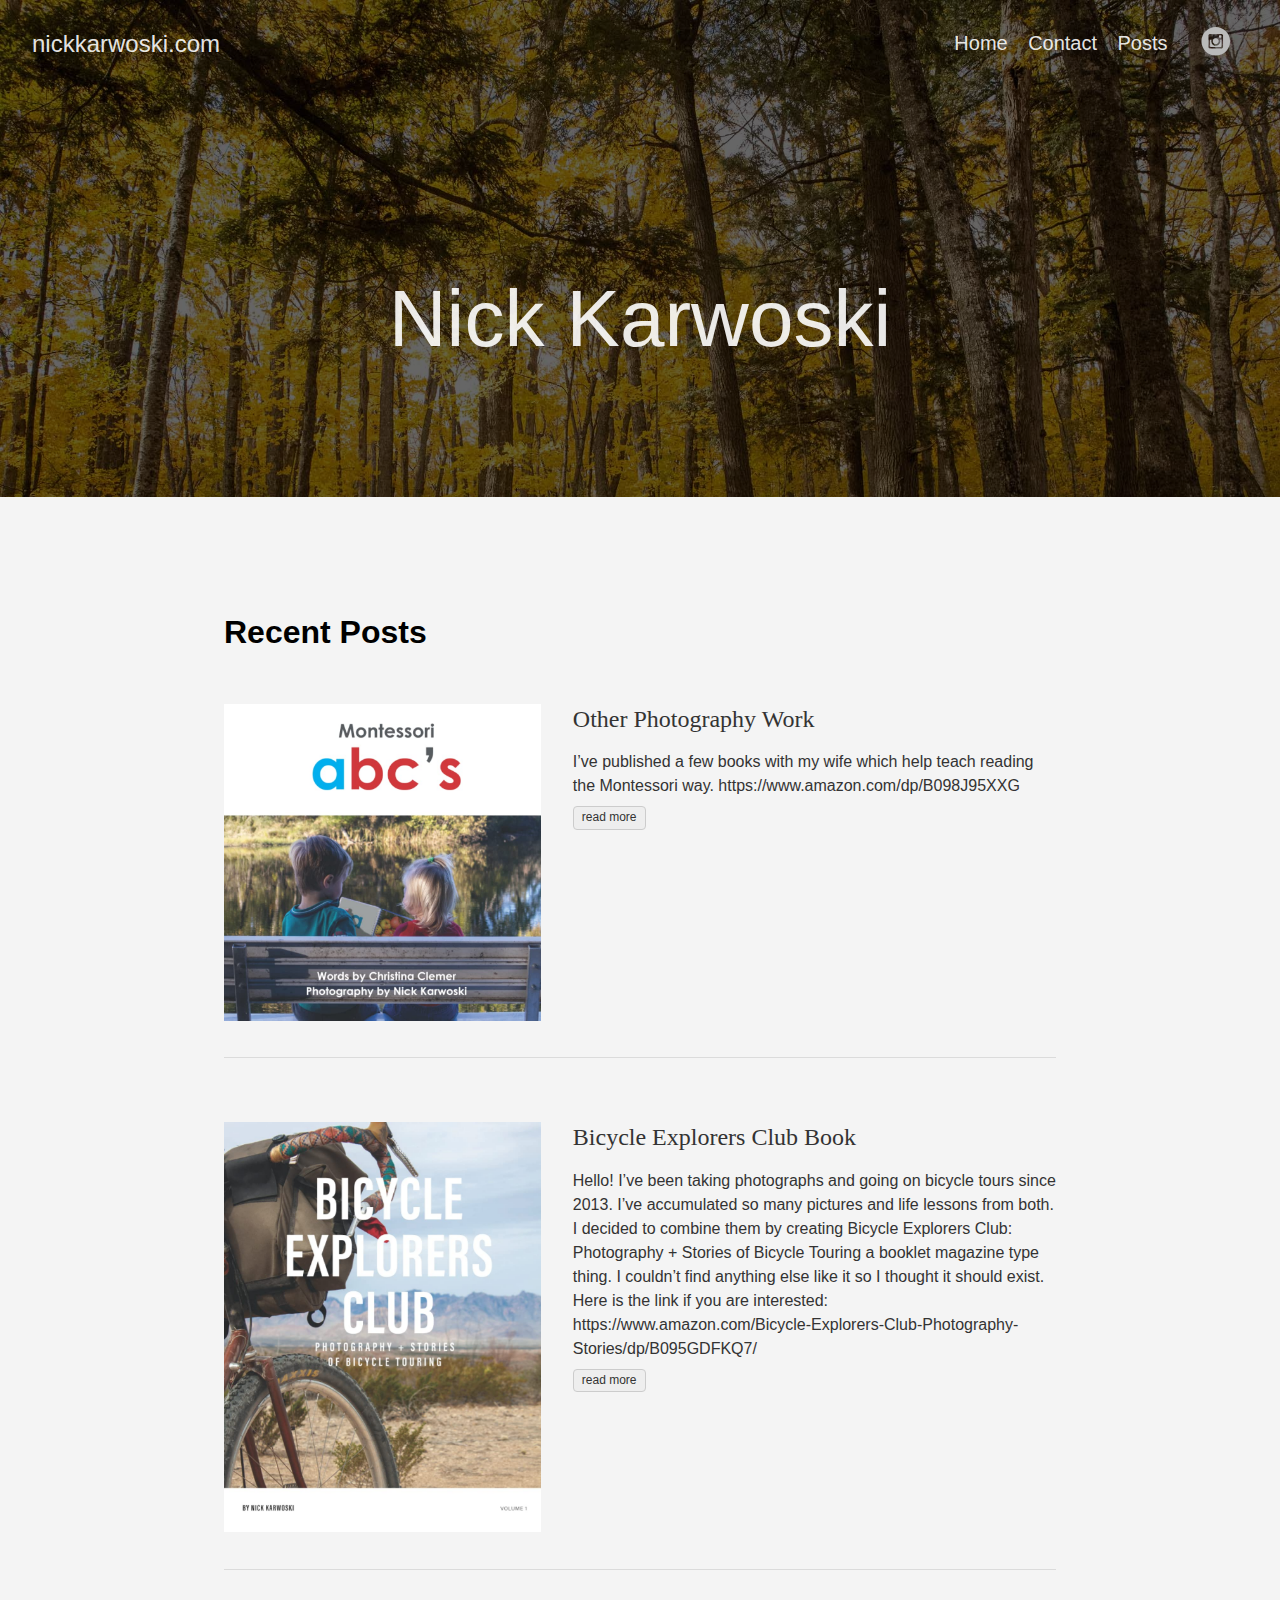
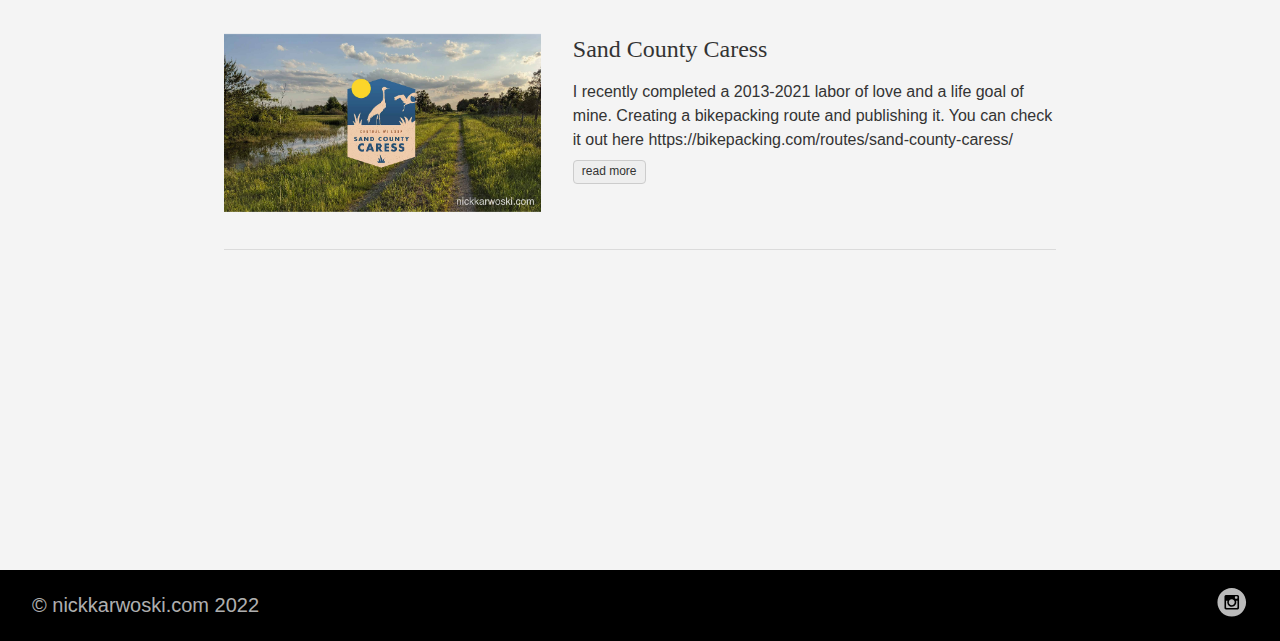
<file: index.html>
<!DOCTYPE html>
<html lang="en-us">
  <head>
    <meta charset="utf-8">
    <meta http-equiv="X-UA-Compatible" content="IE=edge,chrome=1">
    
    <title>Nick Karwoski | nickkarwoski.com</title>
    <meta name="viewport" content="width=device-width,minimum-scale=1">
    <meta name="description" content="The last theme you&#39;ll ever need. Maybe.">
    <meta name="generator" content="Hugo 0.92.2" />
    
    
    
    
      <meta name="robots" content="noindex, nofollow">
    

    
<link rel="stylesheet" href="https://nick2585.github.io/ananke/css/main.min.css" >



    
    
    
      

    

    
    
      <link href="https://nick2585.github.io/index.xml" rel="alternate" type="application/rss+xml" title="nickkarwoski.com" />
      <link href="https://nick2585.github.io/index.xml" rel="feed" type="application/rss+xml" title="nickkarwoski.com" />
      
    
    
    <meta property="og:title" content="Nick Karwoski" />
<meta property="og:description" content="The last theme you&#39;ll ever need. Maybe." />
<meta property="og:type" content="website" />
<meta property="og:url" content="https://nick2585.github.io/" />

<meta itemprop="name" content="Nick Karwoski">
<meta itemprop="description" content="The last theme you&#39;ll ever need. Maybe."><meta name="twitter:card" content="summary"/>
<meta name="twitter:title" content="Nick Karwoski"/>
<meta name="twitter:description" content="The last theme you&#39;ll ever need. Maybe."/>

	
  </head>

  <body class="ma0 avenir bg-near-white">

    

  
  
  <header class="cover bg-top" style="background-image: url('https://nick2585.github.io/images/background.jpg');">
    <div class="bg-black-60">
      <nav class="pv3 ph3 ph4-ns" role="navigation">
  <div class="flex-l justify-between items-center center">
    <a href="https://nick2585.github.io/" class="f3 fw2 hover-white no-underline white-90 dib">
      
        nickkarwoski.com
      
    </a>
    <div class="flex-l items-center">
      

      
        <ul class="pl0 mr3">
          
          <li class="list f5 f4-ns fw4 dib pr3">
            <a class="hover-white no-underline white-90" href="https://nick2585.github.io/" title="Home page">
              Home
            </a>
          </li>
          
          <li class="list f5 f4-ns fw4 dib pr3">
            <a class="hover-white no-underline white-90" href="https://nick2585.github.io/contact" title="Contact page">
              Contact
            </a>
          </li>
          
          <li class="list f5 f4-ns fw4 dib pr3">
            <a class="hover-white no-underline white-90" href="https://nick2585.github.io/posts/" title="Posts page">
              Posts
            </a>
          </li>
          
        </ul>
      
      
<div class="ananke-socials">
  
    <a href="https://www.instagram.com/bicycleexplorersclub/" target="_blank" class="instagram ananke-social-link link-transition stackoverflow link dib z-999 pt3 pt0-l mr1" title="Instagram link" rel="noopener" aria-label="follow on Instagram——Opens in a new window">
      
        <span class="icon"><svg style="enable-background:new 0 0 67 67;" version="1.1" viewBox="0 0 67 67"  xml:space="preserve" xmlns="http://www.w3.org/2000/svg" xmlns:xlink="http://www.w3.org/1999/xlink"><path d="M42.271,26.578v-0.006c0.502,0,1.005,0.01,1.508-0.002  c0.646-0.017,1.172-0.57,1.172-1.217c0-0.963,0-1.927,0-2.89c0-0.691-0.547-1.24-1.236-1.241c-0.961,0-1.922-0.001-2.883,0  c-0.688,0.001-1.236,0.552-1.236,1.243c-0.001,0.955-0.004,1.91,0.003,2.865c0.001,0.143,0.028,0.291,0.073,0.426  c0.173,0.508,0.639,0.82,1.209,0.823C41.344,26.579,41.808,26.578,42.271,26.578z M33,27.817c-3.384-0.002-6.135,2.721-6.182,6.089  c-0.049,3.46,2.72,6.201,6.04,6.272c3.454,0.074,6.248-2.686,6.321-6.043C39.254,30.675,36.462,27.815,33,27.817z M21.046,31.116  v0.082c0,4.515-0.001,9.03,0,13.545c0,0.649,0.562,1.208,1.212,1.208c7.16,0.001,14.319,0.001,21.479,0  c0.656,0,1.215-0.557,1.215-1.212c0.001-4.509,0-9.02,0-13.528v-0.094h-2.912c0.411,1.313,0.537,2.651,0.376,4.014  c-0.161,1.363-0.601,2.631-1.316,3.803s-1.644,2.145-2.779,2.918c-2.944,2.006-6.821,2.182-9.946,0.428  c-1.579-0.885-2.819-2.12-3.685-3.713c-1.289-2.373-1.495-4.865-0.739-7.451C22.983,31.116,22.021,31.116,21.046,31.116z   M45.205,49.255c0.159-0.026,0.318-0.049,0.475-0.083c1.246-0.265,2.264-1.304,2.508-2.557c0.025-0.137,0.045-0.273,0.067-0.409  V21.794c-0.021-0.133-0.04-0.268-0.065-0.401c-0.268-1.367-1.396-2.428-2.78-2.618c-0.058-0.007-0.113-0.02-0.17-0.03H20.761  c-0.147,0.027-0.296,0.047-0.441,0.08c-1.352,0.308-2.352,1.396-2.545,2.766c-0.008,0.057-0.02,0.114-0.029,0.171V46.24  c0.028,0.154,0.05,0.311,0.085,0.465c0.299,1.322,1.427,2.347,2.77,2.52c0.064,0.008,0.13,0.021,0.195,0.03H45.205z M33,64  C16.432,64,3,50.569,3,34S16.432,4,33,4s30,13.431,30,30S49.568,64,33,64z" style="fill-rule:evenodd;clip-rule:evenodd;"/></svg>
</span>
      
<span class="new-window"><svg  height="8px"  style="enable-background:new 0 0 1000 1000;" version="1.1" viewBox="0 0 1000 1000"  xml:space="preserve" xmlns="http://www.w3.org/2000/svg" xmlns:xlink="http://www.w3.org/1999/xlink" >
<path d="M598 128h298v298h-86v-152l-418 418-60-60 418-418h-152v-86zM810 810v-298h86v298c0 46-40 86-86 86h-596c-48 0-86-40-86-86v-596c0-46 38-86 86-86h298v86h-298v596h596z" style="fill-rule:evenodd;clip-rule:evenodd;"/>
</svg>
</span></a>
  
</div>
    </div>
  </div>
</nav>

      <div class="tc-l pv4 pv6-l ph3 ph4-ns">
        <h1 class="f2 f-subheadline-l fw2 white-90 mb0 lh-title">
          Nick Karwoski
        </h1>
        
      </div>
    </div>
  </header>


    <main class="pb7" role="main">
      
 <article class="cf ph3 ph5-l pv3 pv4-l f4 tc-l center measure-wide lh-copy mid-gray">
    
  </article>
  
  
  
  
  
  
  
    
    

    <div class="pa3 pa4-ns w-100 w-70-ns center">
      
       
          <h1 class="flex-none">
            Recent Posts
          </h1>
        

      

      <section class="w-100 mw8">
        
        
          <div class="relative w-100 mb4">
            
<article class="bb b--black-10">
  <div class="db pv4 ph3 ph0-l no-underline dark-gray">
    <div class="flex flex-column flex-row-ns">
      
          
        
        <div class="pr3-ns mb4 mb0-ns w-100 w-40-ns">
          <a href="https://nick2585.github.io/posts/other-photography-work/" class="db grow">
            <img src="https://nick2585.github.io/images/mabc_thumb.jpg" class="img" alt="image from Other Photography Work">
          </a>
        </div>
      
      <div class="blah w-100 w-60-ns pl3-ns">
        <h1 class="f3 fw1 athelas mt0 lh-title">
          <a href="https://nick2585.github.io/posts/other-photography-work/" class="color-inherit dim link">
            Other Photography Work
            </a>
        </h1>
        <div class="f6 f5-l lh-copy nested-copy-line-height nested-links">
          I&rsquo;ve published a few books with my wife which help teach reading the Montessori way.
https://www.amazon.com/dp/B098J95XXG
        </div>
          <a href="https://nick2585.github.io/posts/other-photography-work/" class="ba b--moon-gray bg-light-gray br2 color-inherit dib f7 hover-bg-moon-gray link mt2 ph2 pv1">read more</a>
        
      </div>
    </div>
  </div>
</article>

          </div>
        
          <div class="relative w-100 mb4">
            
<article class="bb b--black-10">
  <div class="db pv4 ph3 ph0-l no-underline dark-gray">
    <div class="flex flex-column flex-row-ns">
      
          
        
        <div class="pr3-ns mb4 mb0-ns w-100 w-40-ns">
          <a href="https://nick2585.github.io/posts/bicycle-explorers-club-book/" class="db grow">
            <img src="https://nick2585.github.io/images/bec_thumb.jpg" class="img" alt="image from Bicycle Explorers Club Book">
          </a>
        </div>
      
      <div class="blah w-100 w-60-ns pl3-ns">
        <h1 class="f3 fw1 athelas mt0 lh-title">
          <a href="https://nick2585.github.io/posts/bicycle-explorers-club-book/" class="color-inherit dim link">
            Bicycle Explorers Club Book
            </a>
        </h1>
        <div class="f6 f5-l lh-copy nested-copy-line-height nested-links">
          Hello! I&rsquo;ve been taking photographs and going on bicycle tours since 2013. I&rsquo;ve accumulated so many pictures and life lessons from both. I decided to combine them by creating Bicycle Explorers Club: Photography + Stories of Bicycle Touring a booklet magazine type thing. I couldn&rsquo;t find anything else like it so I thought it should exist. Here is the link if you are interested: https://www.amazon.com/Bicycle-Explorers-Club-Photography-Stories/dp/B095GDFKQ7/
        </div>
          <a href="https://nick2585.github.io/posts/bicycle-explorers-club-book/" class="ba b--moon-gray bg-light-gray br2 color-inherit dib f7 hover-bg-moon-gray link mt2 ph2 pv1">read more</a>
        
      </div>
    </div>
  </div>
</article>

          </div>
        
          <div class="relative w-100 mb4">
            
<article class="bb b--black-10">
  <div class="db pv4 ph3 ph0-l no-underline dark-gray">
    <div class="flex flex-column flex-row-ns">
      
          
        
        <div class="pr3-ns mb4 mb0-ns w-100 w-40-ns">
          <a href="https://nick2585.github.io/posts/sand-county-caress/" class="db grow">
            <img src="https://nick2585.github.io/images/scc.jpg" class="img" alt="image from Sand County Caress">
          </a>
        </div>
      
      <div class="blah w-100 w-60-ns pl3-ns">
        <h1 class="f3 fw1 athelas mt0 lh-title">
          <a href="https://nick2585.github.io/posts/sand-county-caress/" class="color-inherit dim link">
            Sand County Caress
            </a>
        </h1>
        <div class="f6 f5-l lh-copy nested-copy-line-height nested-links">
          I recently completed a 2013-2021 labor of love and a life goal of mine. Creating a bikepacking route and publishing it. You can check it out here https://bikepacking.com/routes/sand-county-caress/
        </div>
          <a href="https://nick2585.github.io/posts/sand-county-caress/" class="ba b--moon-gray bg-light-gray br2 color-inherit dib f7 hover-bg-moon-gray link mt2 ph2 pv1">read more</a>
        
      </div>
    </div>
  </div>
</article>

          </div>
        
      </section>

      

      </div>
  

    </main>
    <footer class="bg-black bottom-0 w-100 pa3" role="contentinfo">
  <div class="flex justify-between">
  <a class="f4 fw4 hover-white no-underline white-70 dn dib-ns pv2 ph3" href="https://nick2585.github.io" >
    &copy;  nickkarwoski.com 2022 
  </a>
    <div>
<div class="ananke-socials">
  
    <a href="https://www.instagram.com/bicycleexplorersclub/" target="_blank" class="instagram ananke-social-link link-transition stackoverflow link dib z-999 pt3 pt0-l mr1" title="Instagram link" rel="noopener" aria-label="follow on Instagram——Opens in a new window">
      
        <span class="icon"><svg style="enable-background:new 0 0 67 67;" version="1.1" viewBox="0 0 67 67"  xml:space="preserve" xmlns="http://www.w3.org/2000/svg" xmlns:xlink="http://www.w3.org/1999/xlink"><path d="M42.271,26.578v-0.006c0.502,0,1.005,0.01,1.508-0.002  c0.646-0.017,1.172-0.57,1.172-1.217c0-0.963,0-1.927,0-2.89c0-0.691-0.547-1.24-1.236-1.241c-0.961,0-1.922-0.001-2.883,0  c-0.688,0.001-1.236,0.552-1.236,1.243c-0.001,0.955-0.004,1.91,0.003,2.865c0.001,0.143,0.028,0.291,0.073,0.426  c0.173,0.508,0.639,0.82,1.209,0.823C41.344,26.579,41.808,26.578,42.271,26.578z M33,27.817c-3.384-0.002-6.135,2.721-6.182,6.089  c-0.049,3.46,2.72,6.201,6.04,6.272c3.454,0.074,6.248-2.686,6.321-6.043C39.254,30.675,36.462,27.815,33,27.817z M21.046,31.116  v0.082c0,4.515-0.001,9.03,0,13.545c0,0.649,0.562,1.208,1.212,1.208c7.16,0.001,14.319,0.001,21.479,0  c0.656,0,1.215-0.557,1.215-1.212c0.001-4.509,0-9.02,0-13.528v-0.094h-2.912c0.411,1.313,0.537,2.651,0.376,4.014  c-0.161,1.363-0.601,2.631-1.316,3.803s-1.644,2.145-2.779,2.918c-2.944,2.006-6.821,2.182-9.946,0.428  c-1.579-0.885-2.819-2.12-3.685-3.713c-1.289-2.373-1.495-4.865-0.739-7.451C22.983,31.116,22.021,31.116,21.046,31.116z   M45.205,49.255c0.159-0.026,0.318-0.049,0.475-0.083c1.246-0.265,2.264-1.304,2.508-2.557c0.025-0.137,0.045-0.273,0.067-0.409  V21.794c-0.021-0.133-0.04-0.268-0.065-0.401c-0.268-1.367-1.396-2.428-2.78-2.618c-0.058-0.007-0.113-0.02-0.17-0.03H20.761  c-0.147,0.027-0.296,0.047-0.441,0.08c-1.352,0.308-2.352,1.396-2.545,2.766c-0.008,0.057-0.02,0.114-0.029,0.171V46.24  c0.028,0.154,0.05,0.311,0.085,0.465c0.299,1.322,1.427,2.347,2.77,2.52c0.064,0.008,0.13,0.021,0.195,0.03H45.205z M33,64  C16.432,64,3,50.569,3,34S16.432,4,33,4s30,13.431,30,30S49.568,64,33,64z" style="fill-rule:evenodd;clip-rule:evenodd;"/></svg>
</span>
      
<span class="new-window"><svg  height="8px"  style="enable-background:new 0 0 1000 1000;" version="1.1" viewBox="0 0 1000 1000"  xml:space="preserve" xmlns="http://www.w3.org/2000/svg" xmlns:xlink="http://www.w3.org/1999/xlink" >
<path d="M598 128h298v298h-86v-152l-418 418-60-60 418-418h-152v-86zM810 810v-298h86v298c0 46-40 86-86 86h-596c-48 0-86-40-86-86v-596c0-46 38-86 86-86h298v86h-298v596h596z" style="fill-rule:evenodd;clip-rule:evenodd;"/>
</svg>
</span></a>
  
</div></div>
  </div>
</footer>

  </body>
</html>
</file>
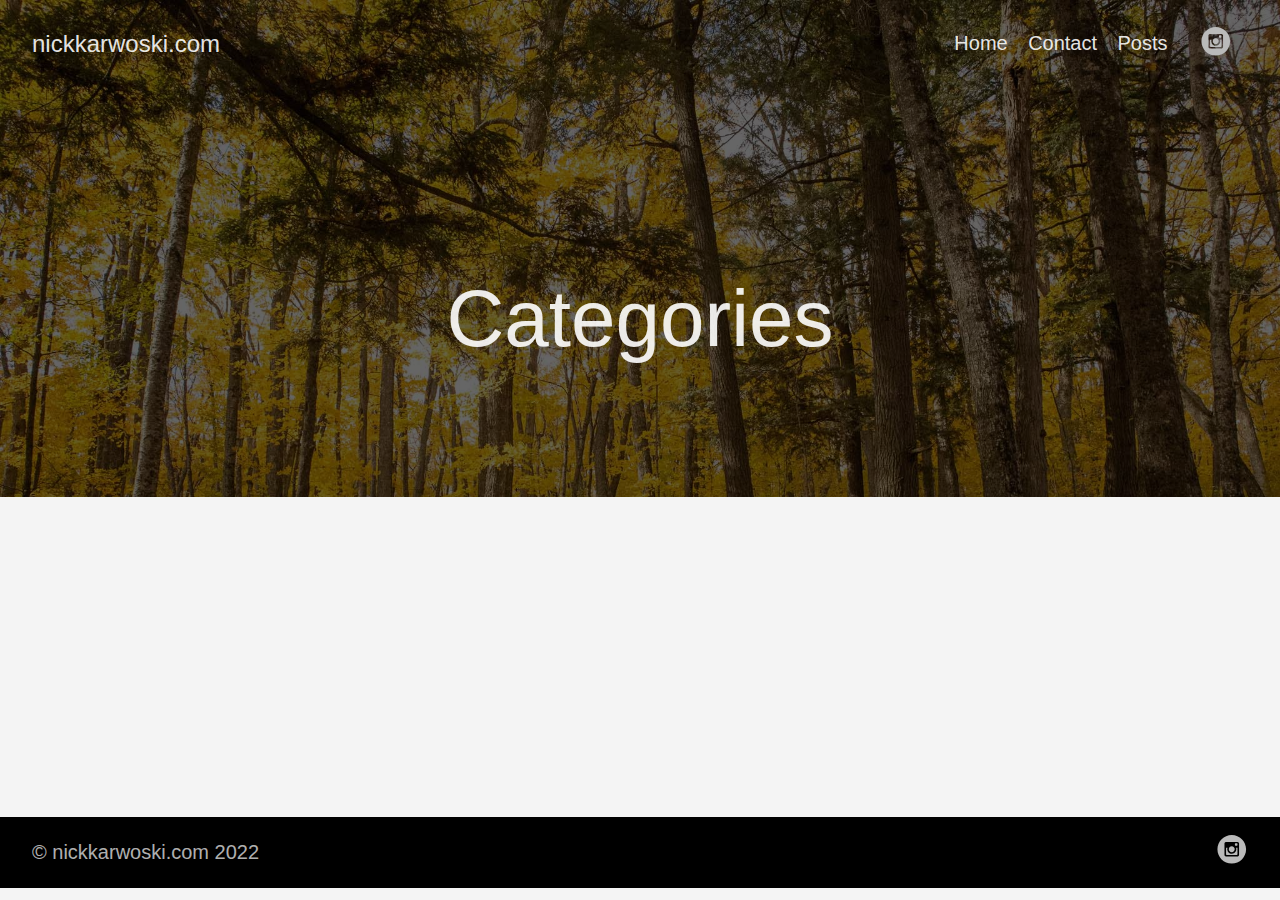
<file: categories/index.html>
<!DOCTYPE html>
<html lang="en-us">
  <head>
    <meta charset="utf-8">
    <meta http-equiv="X-UA-Compatible" content="IE=edge,chrome=1">
    
    <title>nickkarwoski.com</title>
    <meta name="viewport" content="width=device-width,minimum-scale=1">
    <meta name="description" content="The last theme you&#39;ll ever need. Maybe.">
    <meta name="generator" content="Hugo 0.92.2" />
    
    
    
    
      <meta name="robots" content="noindex, nofollow">
    

    
<link rel="stylesheet" href="https://nick2585.github.io/ananke/css/main.min.css" >



    
    
    
      

    

    
    
      <link href="https://nick2585.github.io/categories/index.xml" rel="alternate" type="application/rss+xml" title="nickkarwoski.com" />
      <link href="https://nick2585.github.io/categories/index.xml" rel="feed" type="application/rss+xml" title="nickkarwoski.com" />
      
    
    
    <meta property="og:title" content="Categories" />
<meta property="og:description" content="The last theme you&#39;ll ever need. Maybe." />
<meta property="og:type" content="website" />
<meta property="og:url" content="https://nick2585.github.io/categories/" />

<meta itemprop="name" content="Categories">
<meta itemprop="description" content="The last theme you&#39;ll ever need. Maybe."><meta name="twitter:card" content="summary"/>
<meta name="twitter:title" content="Categories"/>
<meta name="twitter:description" content="The last theme you&#39;ll ever need. Maybe."/>

	
  </head>

  <body class="ma0 avenir bg-near-white">

    

  
  
  <header class="cover bg-top" style="background-image: url('https://nick2585.github.io/images/background.jpg');">
    <div class="bg-black-60">
      <nav class="pv3 ph3 ph4-ns" role="navigation">
  <div class="flex-l justify-between items-center center">
    <a href="https://nick2585.github.io/" class="f3 fw2 hover-white no-underline white-90 dib">
      
        nickkarwoski.com
      
    </a>
    <div class="flex-l items-center">
      

      
        <ul class="pl0 mr3">
          
          <li class="list f5 f4-ns fw4 dib pr3">
            <a class="hover-white no-underline white-90" href="https://nick2585.github.io/" title="Home page">
              Home
            </a>
          </li>
          
          <li class="list f5 f4-ns fw4 dib pr3">
            <a class="hover-white no-underline white-90" href="https://nick2585.github.io/contact" title="Contact page">
              Contact
            </a>
          </li>
          
          <li class="list f5 f4-ns fw4 dib pr3">
            <a class="hover-white no-underline white-90" href="https://nick2585.github.io/posts/" title="Posts page">
              Posts
            </a>
          </li>
          
        </ul>
      
      
<div class="ananke-socials">
  
    <a href="https://www.instagram.com/bicycleexplorersclub/" target="_blank" class="instagram ananke-social-link link-transition stackoverflow link dib z-999 pt3 pt0-l mr1" title="Instagram link" rel="noopener" aria-label="follow on Instagram——Opens in a new window">
      
        <span class="icon"><svg style="enable-background:new 0 0 67 67;" version="1.1" viewBox="0 0 67 67"  xml:space="preserve" xmlns="http://www.w3.org/2000/svg" xmlns:xlink="http://www.w3.org/1999/xlink"><path d="M42.271,26.578v-0.006c0.502,0,1.005,0.01,1.508-0.002  c0.646-0.017,1.172-0.57,1.172-1.217c0-0.963,0-1.927,0-2.89c0-0.691-0.547-1.24-1.236-1.241c-0.961,0-1.922-0.001-2.883,0  c-0.688,0.001-1.236,0.552-1.236,1.243c-0.001,0.955-0.004,1.91,0.003,2.865c0.001,0.143,0.028,0.291,0.073,0.426  c0.173,0.508,0.639,0.82,1.209,0.823C41.344,26.579,41.808,26.578,42.271,26.578z M33,27.817c-3.384-0.002-6.135,2.721-6.182,6.089  c-0.049,3.46,2.72,6.201,6.04,6.272c3.454,0.074,6.248-2.686,6.321-6.043C39.254,30.675,36.462,27.815,33,27.817z M21.046,31.116  v0.082c0,4.515-0.001,9.03,0,13.545c0,0.649,0.562,1.208,1.212,1.208c7.16,0.001,14.319,0.001,21.479,0  c0.656,0,1.215-0.557,1.215-1.212c0.001-4.509,0-9.02,0-13.528v-0.094h-2.912c0.411,1.313,0.537,2.651,0.376,4.014  c-0.161,1.363-0.601,2.631-1.316,3.803s-1.644,2.145-2.779,2.918c-2.944,2.006-6.821,2.182-9.946,0.428  c-1.579-0.885-2.819-2.12-3.685-3.713c-1.289-2.373-1.495-4.865-0.739-7.451C22.983,31.116,22.021,31.116,21.046,31.116z   M45.205,49.255c0.159-0.026,0.318-0.049,0.475-0.083c1.246-0.265,2.264-1.304,2.508-2.557c0.025-0.137,0.045-0.273,0.067-0.409  V21.794c-0.021-0.133-0.04-0.268-0.065-0.401c-0.268-1.367-1.396-2.428-2.78-2.618c-0.058-0.007-0.113-0.02-0.17-0.03H20.761  c-0.147,0.027-0.296,0.047-0.441,0.08c-1.352,0.308-2.352,1.396-2.545,2.766c-0.008,0.057-0.02,0.114-0.029,0.171V46.24  c0.028,0.154,0.05,0.311,0.085,0.465c0.299,1.322,1.427,2.347,2.77,2.52c0.064,0.008,0.13,0.021,0.195,0.03H45.205z M33,64  C16.432,64,3,50.569,3,34S16.432,4,33,4s30,13.431,30,30S49.568,64,33,64z" style="fill-rule:evenodd;clip-rule:evenodd;"/></svg>
</span>
      
<span class="new-window"><svg  height="8px"  style="enable-background:new 0 0 1000 1000;" version="1.1" viewBox="0 0 1000 1000"  xml:space="preserve" xmlns="http://www.w3.org/2000/svg" xmlns:xlink="http://www.w3.org/1999/xlink" >
<path d="M598 128h298v298h-86v-152l-418 418-60-60 418-418h-152v-86zM810 810v-298h86v298c0 46-40 86-86 86h-596c-48 0-86-40-86-86v-596c0-46 38-86 86-86h298v86h-298v596h596z" style="fill-rule:evenodd;clip-rule:evenodd;"/>
</svg>
</span></a>
  
</div>
    </div>
  </div>
</nav>

      <div class="tc-l pv4 pv6-l ph3 ph4-ns">
        <h1 class="f2 f-subheadline-l fw2 white-90 mb0 lh-title">
          Categories
        </h1>
        
      </div>
    </div>
  </header>


    <main class="pb7" role="main">
      
    
  <article class="cf pa3 pa4-m pa4-l">
    <div class="measure-wide-l center f4 lh-copy nested-copy-line-height nested-links mid-gray">
      
    </div>
  </article>
  <div class="mw8 center">
    <section class="ph4">
      
    </section>
  </div>

    </main>
    <footer class="bg-black bottom-0 w-100 pa3" role="contentinfo">
  <div class="flex justify-between">
  <a class="f4 fw4 hover-white no-underline white-70 dn dib-ns pv2 ph3" href="https://nick2585.github.io" >
    &copy;  nickkarwoski.com 2022 
  </a>
    <div>
<div class="ananke-socials">
  
    <a href="https://www.instagram.com/bicycleexplorersclub/" target="_blank" class="instagram ananke-social-link link-transition stackoverflow link dib z-999 pt3 pt0-l mr1" title="Instagram link" rel="noopener" aria-label="follow on Instagram——Opens in a new window">
      
        <span class="icon"><svg style="enable-background:new 0 0 67 67;" version="1.1" viewBox="0 0 67 67"  xml:space="preserve" xmlns="http://www.w3.org/2000/svg" xmlns:xlink="http://www.w3.org/1999/xlink"><path d="M42.271,26.578v-0.006c0.502,0,1.005,0.01,1.508-0.002  c0.646-0.017,1.172-0.57,1.172-1.217c0-0.963,0-1.927,0-2.89c0-0.691-0.547-1.24-1.236-1.241c-0.961,0-1.922-0.001-2.883,0  c-0.688,0.001-1.236,0.552-1.236,1.243c-0.001,0.955-0.004,1.91,0.003,2.865c0.001,0.143,0.028,0.291,0.073,0.426  c0.173,0.508,0.639,0.82,1.209,0.823C41.344,26.579,41.808,26.578,42.271,26.578z M33,27.817c-3.384-0.002-6.135,2.721-6.182,6.089  c-0.049,3.46,2.72,6.201,6.04,6.272c3.454,0.074,6.248-2.686,6.321-6.043C39.254,30.675,36.462,27.815,33,27.817z M21.046,31.116  v0.082c0,4.515-0.001,9.03,0,13.545c0,0.649,0.562,1.208,1.212,1.208c7.16,0.001,14.319,0.001,21.479,0  c0.656,0,1.215-0.557,1.215-1.212c0.001-4.509,0-9.02,0-13.528v-0.094h-2.912c0.411,1.313,0.537,2.651,0.376,4.014  c-0.161,1.363-0.601,2.631-1.316,3.803s-1.644,2.145-2.779,2.918c-2.944,2.006-6.821,2.182-9.946,0.428  c-1.579-0.885-2.819-2.12-3.685-3.713c-1.289-2.373-1.495-4.865-0.739-7.451C22.983,31.116,22.021,31.116,21.046,31.116z   M45.205,49.255c0.159-0.026,0.318-0.049,0.475-0.083c1.246-0.265,2.264-1.304,2.508-2.557c0.025-0.137,0.045-0.273,0.067-0.409  V21.794c-0.021-0.133-0.04-0.268-0.065-0.401c-0.268-1.367-1.396-2.428-2.78-2.618c-0.058-0.007-0.113-0.02-0.17-0.03H20.761  c-0.147,0.027-0.296,0.047-0.441,0.08c-1.352,0.308-2.352,1.396-2.545,2.766c-0.008,0.057-0.02,0.114-0.029,0.171V46.24  c0.028,0.154,0.05,0.311,0.085,0.465c0.299,1.322,1.427,2.347,2.77,2.52c0.064,0.008,0.13,0.021,0.195,0.03H45.205z M33,64  C16.432,64,3,50.569,3,34S16.432,4,33,4s30,13.431,30,30S49.568,64,33,64z" style="fill-rule:evenodd;clip-rule:evenodd;"/></svg>
</span>
      
<span class="new-window"><svg  height="8px"  style="enable-background:new 0 0 1000 1000;" version="1.1" viewBox="0 0 1000 1000"  xml:space="preserve" xmlns="http://www.w3.org/2000/svg" xmlns:xlink="http://www.w3.org/1999/xlink" >
<path d="M598 128h298v298h-86v-152l-418 418-60-60 418-418h-152v-86zM810 810v-298h86v298c0 46-40 86-86 86h-596c-48 0-86-40-86-86v-596c0-46 38-86 86-86h298v86h-298v596h596z" style="fill-rule:evenodd;clip-rule:evenodd;"/>
</svg>
</span></a>
  
</div></div>
  </div>
</footer>

  </body>
</html>
</file>
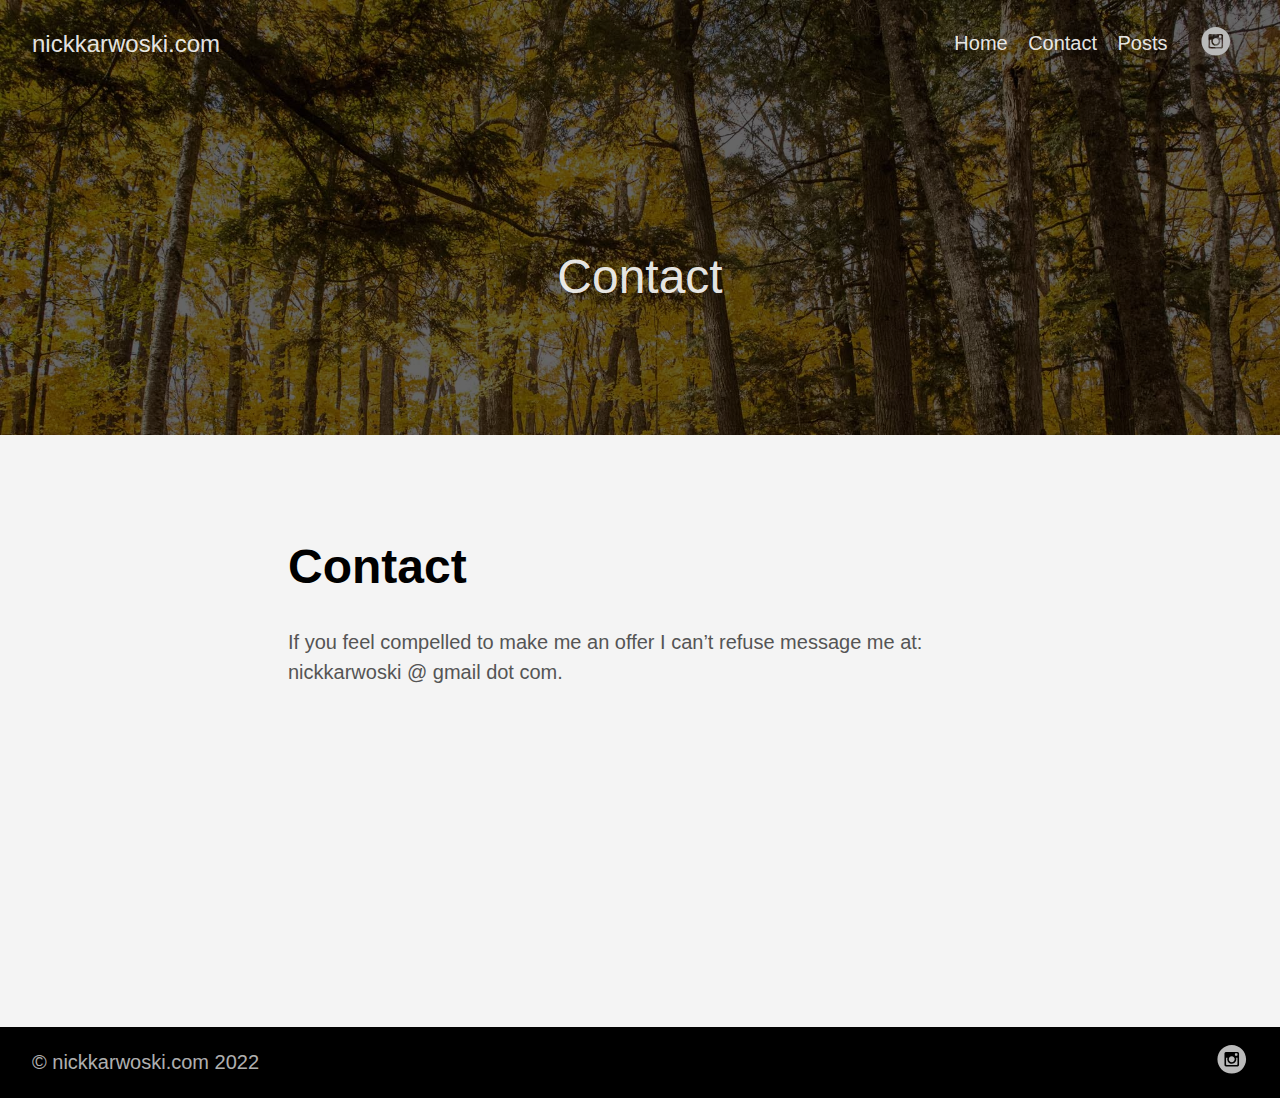
<file: contact/index.html>
<!DOCTYPE html>
<html lang="en-us">
  <head>
    <meta charset="utf-8">
    <meta http-equiv="X-UA-Compatible" content="IE=edge,chrome=1">
    
    <title>Contact | nickkarwoski.com</title>
    <meta name="viewport" content="width=device-width,minimum-scale=1">
    <meta name="description" content="If you feel compelled to make me an offer I can&rsquo;t refuse message me at: nickkarwoski @ gmail dot com.">
    <meta name="generator" content="Hugo 0.92.2" />
    
    
    
    
      <meta name="robots" content="noindex, nofollow">
    

    
<link rel="stylesheet" href="https://nick2585.github.io/ananke/css/main.min.css" >



    
    
    
      

    

    
    
    <meta property="og:title" content="Contact" />
<meta property="og:description" content="If you feel compelled to make me an offer I can&rsquo;t refuse message me at: nickkarwoski @ gmail dot com." />
<meta property="og:type" content="article" />
<meta property="og:url" content="https://nick2585.github.io/contact/" /><meta property="article:section" content="" />
<meta property="article:published_time" content="2022-02-18T12:23:44-06:00" />
<meta property="article:modified_time" content="2022-02-18T12:23:44-06:00" />

<meta itemprop="name" content="Contact">
<meta itemprop="description" content="If you feel compelled to make me an offer I can&rsquo;t refuse message me at: nickkarwoski @ gmail dot com."><meta itemprop="datePublished" content="2022-02-18T12:23:44-06:00" />
<meta itemprop="dateModified" content="2022-02-18T12:23:44-06:00" />
<meta itemprop="wordCount" content="20">
<meta itemprop="keywords" content="" /><meta name="twitter:card" content="summary"/>
<meta name="twitter:title" content="Contact"/>
<meta name="twitter:description" content="If you feel compelled to make me an offer I can&rsquo;t refuse message me at: nickkarwoski @ gmail dot com."/>

	
  </head>

  <body class="ma0 avenir bg-near-white">

    

  
  
  <header class="cover bg-top" style="background-image: url('https://nick2585.github.io/images/background.jpg');">
    <div class="bg-black-60">
      <nav class="pv3 ph3 ph4-ns" role="navigation">
  <div class="flex-l justify-between items-center center">
    <a href="https://nick2585.github.io/" class="f3 fw2 hover-white no-underline white-90 dib">
      
        nickkarwoski.com
      
    </a>
    <div class="flex-l items-center">
      

      
        <ul class="pl0 mr3">
          
          <li class="list f5 f4-ns fw4 dib pr3">
            <a class="hover-white no-underline white-90" href="https://nick2585.github.io/" title="Home page">
              Home
            </a>
          </li>
          
          <li class="list f5 f4-ns fw4 dib pr3">
            <a class="hover-white no-underline white-90" href="https://nick2585.github.io/contact" title="Contact page">
              Contact
            </a>
          </li>
          
          <li class="list f5 f4-ns fw4 dib pr3">
            <a class="hover-white no-underline white-90" href="https://nick2585.github.io/posts/" title="Posts page">
              Posts
            </a>
          </li>
          
        </ul>
      
      
<div class="ananke-socials">
  
    <a href="https://www.instagram.com/bicycleexplorersclub/" target="_blank" class="instagram ananke-social-link link-transition stackoverflow link dib z-999 pt3 pt0-l mr1" title="Instagram link" rel="noopener" aria-label="follow on Instagram——Opens in a new window">
      
        <span class="icon"><svg style="enable-background:new 0 0 67 67;" version="1.1" viewBox="0 0 67 67"  xml:space="preserve" xmlns="http://www.w3.org/2000/svg" xmlns:xlink="http://www.w3.org/1999/xlink"><path d="M42.271,26.578v-0.006c0.502,0,1.005,0.01,1.508-0.002  c0.646-0.017,1.172-0.57,1.172-1.217c0-0.963,0-1.927,0-2.89c0-0.691-0.547-1.24-1.236-1.241c-0.961,0-1.922-0.001-2.883,0  c-0.688,0.001-1.236,0.552-1.236,1.243c-0.001,0.955-0.004,1.91,0.003,2.865c0.001,0.143,0.028,0.291,0.073,0.426  c0.173,0.508,0.639,0.82,1.209,0.823C41.344,26.579,41.808,26.578,42.271,26.578z M33,27.817c-3.384-0.002-6.135,2.721-6.182,6.089  c-0.049,3.46,2.72,6.201,6.04,6.272c3.454,0.074,6.248-2.686,6.321-6.043C39.254,30.675,36.462,27.815,33,27.817z M21.046,31.116  v0.082c0,4.515-0.001,9.03,0,13.545c0,0.649,0.562,1.208,1.212,1.208c7.16,0.001,14.319,0.001,21.479,0  c0.656,0,1.215-0.557,1.215-1.212c0.001-4.509,0-9.02,0-13.528v-0.094h-2.912c0.411,1.313,0.537,2.651,0.376,4.014  c-0.161,1.363-0.601,2.631-1.316,3.803s-1.644,2.145-2.779,2.918c-2.944,2.006-6.821,2.182-9.946,0.428  c-1.579-0.885-2.819-2.12-3.685-3.713c-1.289-2.373-1.495-4.865-0.739-7.451C22.983,31.116,22.021,31.116,21.046,31.116z   M45.205,49.255c0.159-0.026,0.318-0.049,0.475-0.083c1.246-0.265,2.264-1.304,2.508-2.557c0.025-0.137,0.045-0.273,0.067-0.409  V21.794c-0.021-0.133-0.04-0.268-0.065-0.401c-0.268-1.367-1.396-2.428-2.78-2.618c-0.058-0.007-0.113-0.02-0.17-0.03H20.761  c-0.147,0.027-0.296,0.047-0.441,0.08c-1.352,0.308-2.352,1.396-2.545,2.766c-0.008,0.057-0.02,0.114-0.029,0.171V46.24  c0.028,0.154,0.05,0.311,0.085,0.465c0.299,1.322,1.427,2.347,2.77,2.52c0.064,0.008,0.13,0.021,0.195,0.03H45.205z M33,64  C16.432,64,3,50.569,3,34S16.432,4,33,4s30,13.431,30,30S49.568,64,33,64z" style="fill-rule:evenodd;clip-rule:evenodd;"/></svg>
</span>
      
<span class="new-window"><svg  height="8px"  style="enable-background:new 0 0 1000 1000;" version="1.1" viewBox="0 0 1000 1000"  xml:space="preserve" xmlns="http://www.w3.org/2000/svg" xmlns:xlink="http://www.w3.org/1999/xlink" >
<path d="M598 128h298v298h-86v-152l-418 418-60-60 418-418h-152v-86zM810 810v-298h86v298c0 46-40 86-86 86h-596c-48 0-86-40-86-86v-596c0-46 38-86 86-86h298v86h-298v596h596z" style="fill-rule:evenodd;clip-rule:evenodd;"/>
</svg>
</span></a>
  
</div>
    </div>
  </div>
</nav>

      <div class="tc-l pv6 ph3 ph4-ns">
        
          <h1 class="f2 f1-l fw2 white-90 mb0 lh-title">Contact</h1>
          
        
      </div>
    </div>
  </header>


    <main class="pb7" role="main">
      
  <div class="flex-l mt2 mw8 center">
    <article class="center cf pv5 ph3 ph4-ns mw7">
      <header>
        <p class="f6 b helvetica tracked">
          
        </p>
        <h1 class="f1">
          Contact
        </h1>
      </header>
      <div class="nested-copy-line-height lh-copy f4 nested-links mid-gray">
        <p>If you feel compelled to make me an offer I can&rsquo;t refuse  message me at: nickkarwoski @ gmail dot com.</p>

      </div>
    </article>
  </div>

    </main>
    <footer class="bg-black bottom-0 w-100 pa3" role="contentinfo">
  <div class="flex justify-between">
  <a class="f4 fw4 hover-white no-underline white-70 dn dib-ns pv2 ph3" href="https://nick2585.github.io" >
    &copy;  nickkarwoski.com 2022 
  </a>
    <div>
<div class="ananke-socials">
  
    <a href="https://www.instagram.com/bicycleexplorersclub/" target="_blank" class="instagram ananke-social-link link-transition stackoverflow link dib z-999 pt3 pt0-l mr1" title="Instagram link" rel="noopener" aria-label="follow on Instagram——Opens in a new window">
      
        <span class="icon"><svg style="enable-background:new 0 0 67 67;" version="1.1" viewBox="0 0 67 67"  xml:space="preserve" xmlns="http://www.w3.org/2000/svg" xmlns:xlink="http://www.w3.org/1999/xlink"><path d="M42.271,26.578v-0.006c0.502,0,1.005,0.01,1.508-0.002  c0.646-0.017,1.172-0.57,1.172-1.217c0-0.963,0-1.927,0-2.89c0-0.691-0.547-1.24-1.236-1.241c-0.961,0-1.922-0.001-2.883,0  c-0.688,0.001-1.236,0.552-1.236,1.243c-0.001,0.955-0.004,1.91,0.003,2.865c0.001,0.143,0.028,0.291,0.073,0.426  c0.173,0.508,0.639,0.82,1.209,0.823C41.344,26.579,41.808,26.578,42.271,26.578z M33,27.817c-3.384-0.002-6.135,2.721-6.182,6.089  c-0.049,3.46,2.72,6.201,6.04,6.272c3.454,0.074,6.248-2.686,6.321-6.043C39.254,30.675,36.462,27.815,33,27.817z M21.046,31.116  v0.082c0,4.515-0.001,9.03,0,13.545c0,0.649,0.562,1.208,1.212,1.208c7.16,0.001,14.319,0.001,21.479,0  c0.656,0,1.215-0.557,1.215-1.212c0.001-4.509,0-9.02,0-13.528v-0.094h-2.912c0.411,1.313,0.537,2.651,0.376,4.014  c-0.161,1.363-0.601,2.631-1.316,3.803s-1.644,2.145-2.779,2.918c-2.944,2.006-6.821,2.182-9.946,0.428  c-1.579-0.885-2.819-2.12-3.685-3.713c-1.289-2.373-1.495-4.865-0.739-7.451C22.983,31.116,22.021,31.116,21.046,31.116z   M45.205,49.255c0.159-0.026,0.318-0.049,0.475-0.083c1.246-0.265,2.264-1.304,2.508-2.557c0.025-0.137,0.045-0.273,0.067-0.409  V21.794c-0.021-0.133-0.04-0.268-0.065-0.401c-0.268-1.367-1.396-2.428-2.78-2.618c-0.058-0.007-0.113-0.02-0.17-0.03H20.761  c-0.147,0.027-0.296,0.047-0.441,0.08c-1.352,0.308-2.352,1.396-2.545,2.766c-0.008,0.057-0.02,0.114-0.029,0.171V46.24  c0.028,0.154,0.05,0.311,0.085,0.465c0.299,1.322,1.427,2.347,2.77,2.52c0.064,0.008,0.13,0.021,0.195,0.03H45.205z M33,64  C16.432,64,3,50.569,3,34S16.432,4,33,4s30,13.431,30,30S49.568,64,33,64z" style="fill-rule:evenodd;clip-rule:evenodd;"/></svg>
</span>
      
<span class="new-window"><svg  height="8px"  style="enable-background:new 0 0 1000 1000;" version="1.1" viewBox="0 0 1000 1000"  xml:space="preserve" xmlns="http://www.w3.org/2000/svg" xmlns:xlink="http://www.w3.org/1999/xlink" >
<path d="M598 128h298v298h-86v-152l-418 418-60-60 418-418h-152v-86zM810 810v-298h86v298c0 46-40 86-86 86h-596c-48 0-86-40-86-86v-596c0-46 38-86 86-86h298v86h-298v596h596z" style="fill-rule:evenodd;clip-rule:evenodd;"/>
</svg>
</span></a>
  
</div></div>
  </div>
</footer>

  </body>
</html>
</file>
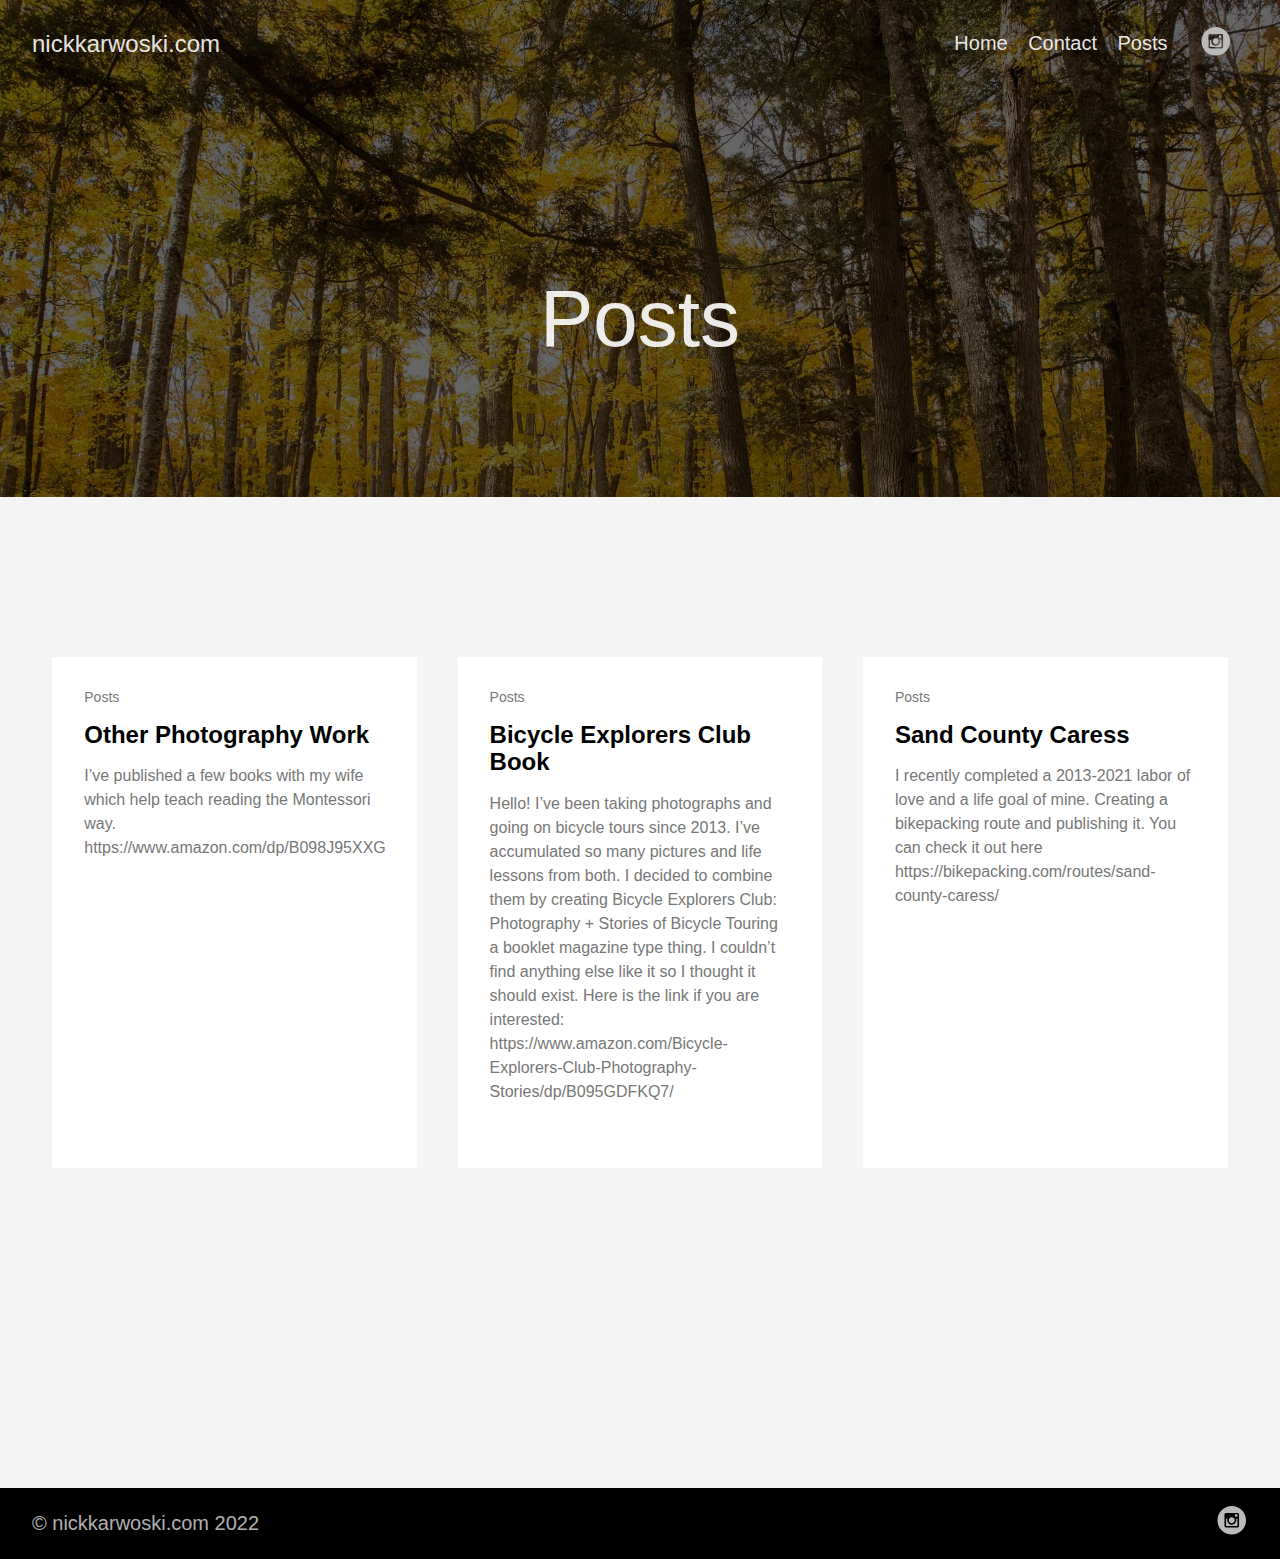
<file: posts/index.html>
<!DOCTYPE html>
<html lang="en-us">
  <head>
    <meta charset="utf-8">
    <meta http-equiv="X-UA-Compatible" content="IE=edge,chrome=1">
    
    <title>nickkarwoski.com</title>
    <meta name="viewport" content="width=device-width,minimum-scale=1">
    <meta name="description" content="The last theme you&#39;ll ever need. Maybe.">
    <meta name="generator" content="Hugo 0.92.2" />
    
    
    
    
      <meta name="robots" content="noindex, nofollow">
    

    
<link rel="stylesheet" href="https://nick2585.github.io/ananke/css/main.min.css" >



    
    
    
      

    

    
    
      <link href="https://nick2585.github.io/posts/index.xml" rel="alternate" type="application/rss+xml" title="nickkarwoski.com" />
      <link href="https://nick2585.github.io/posts/index.xml" rel="feed" type="application/rss+xml" title="nickkarwoski.com" />
      
    
    
    <meta property="og:title" content="Posts" />
<meta property="og:description" content="The last theme you&#39;ll ever need. Maybe." />
<meta property="og:type" content="website" />
<meta property="og:url" content="https://nick2585.github.io/posts/" />

<meta itemprop="name" content="Posts">
<meta itemprop="description" content="The last theme you&#39;ll ever need. Maybe."><meta name="twitter:card" content="summary"/>
<meta name="twitter:title" content="Posts"/>
<meta name="twitter:description" content="The last theme you&#39;ll ever need. Maybe."/>

	
  </head>

  <body class="ma0 avenir bg-near-white">

    

  
  
  <header class="cover bg-top" style="background-image: url('https://nick2585.github.io/images/background.jpg');">
    <div class="bg-black-60">
      <nav class="pv3 ph3 ph4-ns" role="navigation">
  <div class="flex-l justify-between items-center center">
    <a href="https://nick2585.github.io/" class="f3 fw2 hover-white no-underline white-90 dib">
      
        nickkarwoski.com
      
    </a>
    <div class="flex-l items-center">
      

      
        <ul class="pl0 mr3">
          
          <li class="list f5 f4-ns fw4 dib pr3">
            <a class="hover-white no-underline white-90" href="https://nick2585.github.io/" title="Home page">
              Home
            </a>
          </li>
          
          <li class="list f5 f4-ns fw4 dib pr3">
            <a class="hover-white no-underline white-90" href="https://nick2585.github.io/contact" title="Contact page">
              Contact
            </a>
          </li>
          
          <li class="list f5 f4-ns fw4 dib pr3">
            <a class="hover-white no-underline white-90" href="https://nick2585.github.io/posts/" title="Posts page">
              Posts
            </a>
          </li>
          
        </ul>
      
      
<div class="ananke-socials">
  
    <a href="https://www.instagram.com/bicycleexplorersclub/" target="_blank" class="instagram ananke-social-link link-transition stackoverflow link dib z-999 pt3 pt0-l mr1" title="Instagram link" rel="noopener" aria-label="follow on Instagram——Opens in a new window">
      
        <span class="icon"><svg style="enable-background:new 0 0 67 67;" version="1.1" viewBox="0 0 67 67"  xml:space="preserve" xmlns="http://www.w3.org/2000/svg" xmlns:xlink="http://www.w3.org/1999/xlink"><path d="M42.271,26.578v-0.006c0.502,0,1.005,0.01,1.508-0.002  c0.646-0.017,1.172-0.57,1.172-1.217c0-0.963,0-1.927,0-2.89c0-0.691-0.547-1.24-1.236-1.241c-0.961,0-1.922-0.001-2.883,0  c-0.688,0.001-1.236,0.552-1.236,1.243c-0.001,0.955-0.004,1.91,0.003,2.865c0.001,0.143,0.028,0.291,0.073,0.426  c0.173,0.508,0.639,0.82,1.209,0.823C41.344,26.579,41.808,26.578,42.271,26.578z M33,27.817c-3.384-0.002-6.135,2.721-6.182,6.089  c-0.049,3.46,2.72,6.201,6.04,6.272c3.454,0.074,6.248-2.686,6.321-6.043C39.254,30.675,36.462,27.815,33,27.817z M21.046,31.116  v0.082c0,4.515-0.001,9.03,0,13.545c0,0.649,0.562,1.208,1.212,1.208c7.16,0.001,14.319,0.001,21.479,0  c0.656,0,1.215-0.557,1.215-1.212c0.001-4.509,0-9.02,0-13.528v-0.094h-2.912c0.411,1.313,0.537,2.651,0.376,4.014  c-0.161,1.363-0.601,2.631-1.316,3.803s-1.644,2.145-2.779,2.918c-2.944,2.006-6.821,2.182-9.946,0.428  c-1.579-0.885-2.819-2.12-3.685-3.713c-1.289-2.373-1.495-4.865-0.739-7.451C22.983,31.116,22.021,31.116,21.046,31.116z   M45.205,49.255c0.159-0.026,0.318-0.049,0.475-0.083c1.246-0.265,2.264-1.304,2.508-2.557c0.025-0.137,0.045-0.273,0.067-0.409  V21.794c-0.021-0.133-0.04-0.268-0.065-0.401c-0.268-1.367-1.396-2.428-2.78-2.618c-0.058-0.007-0.113-0.02-0.17-0.03H20.761  c-0.147,0.027-0.296,0.047-0.441,0.08c-1.352,0.308-2.352,1.396-2.545,2.766c-0.008,0.057-0.02,0.114-0.029,0.171V46.24  c0.028,0.154,0.05,0.311,0.085,0.465c0.299,1.322,1.427,2.347,2.77,2.52c0.064,0.008,0.13,0.021,0.195,0.03H45.205z M33,64  C16.432,64,3,50.569,3,34S16.432,4,33,4s30,13.431,30,30S49.568,64,33,64z" style="fill-rule:evenodd;clip-rule:evenodd;"/></svg>
</span>
      
<span class="new-window"><svg  height="8px"  style="enable-background:new 0 0 1000 1000;" version="1.1" viewBox="0 0 1000 1000"  xml:space="preserve" xmlns="http://www.w3.org/2000/svg" xmlns:xlink="http://www.w3.org/1999/xlink" >
<path d="M598 128h298v298h-86v-152l-418 418-60-60 418-418h-152v-86zM810 810v-298h86v298c0 46-40 86-86 86h-596c-48 0-86-40-86-86v-596c0-46 38-86 86-86h298v86h-298v596h596z" style="fill-rule:evenodd;clip-rule:evenodd;"/>
</svg>
</span></a>
  
</div>
    </div>
  </div>
</nav>

      <div class="tc-l pv4 pv6-l ph3 ph4-ns">
        <h1 class="f2 f-subheadline-l fw2 white-90 mb0 lh-title">
          Posts
        </h1>
        
      </div>
    </div>
  </header>


    <main class="pb7" role="main">
      
  <article class="pa3 pa4-ns nested-copy-line-height">
    <section class="cf ph3 ph5-l pv3 pv4-l f4 tc-l center measure-wide lh-copy mid-gray"></section>
    <section class="flex-ns flex-wrap justify-around mt5">
      
        <div class="relative w-100 w-30-l mb4 bg-white">
          <div class="relative w-100 mb4 bg-white nested-copy-line-height">
  <div class="bg-white mb3 pa4 gray overflow-hidden">
    <span class="f6 db">Posts</span>
    <h1 class="f3 near-black">
      <a href="https://nick2585.github.io/posts/other-photography-work/" class="link black dim">
        Other Photography Work
      </a>
    </h1>
    <div class="nested-links f5 lh-copy nested-copy-line-height">
      I&rsquo;ve published a few books with my wife which help teach reading the Montessori way.
https://www.amazon.com/dp/B098J95XXG
    </div>
  </div>
</div>

        </div>
      
        <div class="relative w-100 w-30-l mb4 bg-white">
          <div class="relative w-100 mb4 bg-white nested-copy-line-height">
  <div class="bg-white mb3 pa4 gray overflow-hidden">
    <span class="f6 db">Posts</span>
    <h1 class="f3 near-black">
      <a href="https://nick2585.github.io/posts/bicycle-explorers-club-book/" class="link black dim">
        Bicycle Explorers Club Book
      </a>
    </h1>
    <div class="nested-links f5 lh-copy nested-copy-line-height">
      Hello! I&rsquo;ve been taking photographs and going on bicycle tours since 2013. I&rsquo;ve accumulated so many pictures and life lessons from both. I decided to combine them by creating Bicycle Explorers Club: Photography + Stories of Bicycle Touring a booklet magazine type thing. I couldn&rsquo;t find anything else like it so I thought it should exist. Here is the link if you are interested: https://www.amazon.com/Bicycle-Explorers-Club-Photography-Stories/dp/B095GDFKQ7/
    </div>
  </div>
</div>

        </div>
      
        <div class="relative w-100 w-30-l mb4 bg-white">
          <div class="relative w-100 mb4 bg-white nested-copy-line-height">
  <div class="bg-white mb3 pa4 gray overflow-hidden">
    <span class="f6 db">Posts</span>
    <h1 class="f3 near-black">
      <a href="https://nick2585.github.io/posts/sand-county-caress/" class="link black dim">
        Sand County Caress
      </a>
    </h1>
    <div class="nested-links f5 lh-copy nested-copy-line-height">
      I recently completed a 2013-2021 labor of love and a life goal of mine. Creating a bikepacking route and publishing it. You can check it out here https://bikepacking.com/routes/sand-county-caress/
    </div>
  </div>
</div>

        </div>
      
    </section></article>

    </main>
    <footer class="bg-black bottom-0 w-100 pa3" role="contentinfo">
  <div class="flex justify-between">
  <a class="f4 fw4 hover-white no-underline white-70 dn dib-ns pv2 ph3" href="https://nick2585.github.io" >
    &copy;  nickkarwoski.com 2022 
  </a>
    <div>
<div class="ananke-socials">
  
    <a href="https://www.instagram.com/bicycleexplorersclub/" target="_blank" class="instagram ananke-social-link link-transition stackoverflow link dib z-999 pt3 pt0-l mr1" title="Instagram link" rel="noopener" aria-label="follow on Instagram——Opens in a new window">
      
        <span class="icon"><svg style="enable-background:new 0 0 67 67;" version="1.1" viewBox="0 0 67 67"  xml:space="preserve" xmlns="http://www.w3.org/2000/svg" xmlns:xlink="http://www.w3.org/1999/xlink"><path d="M42.271,26.578v-0.006c0.502,0,1.005,0.01,1.508-0.002  c0.646-0.017,1.172-0.57,1.172-1.217c0-0.963,0-1.927,0-2.89c0-0.691-0.547-1.24-1.236-1.241c-0.961,0-1.922-0.001-2.883,0  c-0.688,0.001-1.236,0.552-1.236,1.243c-0.001,0.955-0.004,1.91,0.003,2.865c0.001,0.143,0.028,0.291,0.073,0.426  c0.173,0.508,0.639,0.82,1.209,0.823C41.344,26.579,41.808,26.578,42.271,26.578z M33,27.817c-3.384-0.002-6.135,2.721-6.182,6.089  c-0.049,3.46,2.72,6.201,6.04,6.272c3.454,0.074,6.248-2.686,6.321-6.043C39.254,30.675,36.462,27.815,33,27.817z M21.046,31.116  v0.082c0,4.515-0.001,9.03,0,13.545c0,0.649,0.562,1.208,1.212,1.208c7.16,0.001,14.319,0.001,21.479,0  c0.656,0,1.215-0.557,1.215-1.212c0.001-4.509,0-9.02,0-13.528v-0.094h-2.912c0.411,1.313,0.537,2.651,0.376,4.014  c-0.161,1.363-0.601,2.631-1.316,3.803s-1.644,2.145-2.779,2.918c-2.944,2.006-6.821,2.182-9.946,0.428  c-1.579-0.885-2.819-2.12-3.685-3.713c-1.289-2.373-1.495-4.865-0.739-7.451C22.983,31.116,22.021,31.116,21.046,31.116z   M45.205,49.255c0.159-0.026,0.318-0.049,0.475-0.083c1.246-0.265,2.264-1.304,2.508-2.557c0.025-0.137,0.045-0.273,0.067-0.409  V21.794c-0.021-0.133-0.04-0.268-0.065-0.401c-0.268-1.367-1.396-2.428-2.78-2.618c-0.058-0.007-0.113-0.02-0.17-0.03H20.761  c-0.147,0.027-0.296,0.047-0.441,0.08c-1.352,0.308-2.352,1.396-2.545,2.766c-0.008,0.057-0.02,0.114-0.029,0.171V46.24  c0.028,0.154,0.05,0.311,0.085,0.465c0.299,1.322,1.427,2.347,2.77,2.52c0.064,0.008,0.13,0.021,0.195,0.03H45.205z M33,64  C16.432,64,3,50.569,3,34S16.432,4,33,4s30,13.431,30,30S49.568,64,33,64z" style="fill-rule:evenodd;clip-rule:evenodd;"/></svg>
</span>
      
<span class="new-window"><svg  height="8px"  style="enable-background:new 0 0 1000 1000;" version="1.1" viewBox="0 0 1000 1000"  xml:space="preserve" xmlns="http://www.w3.org/2000/svg" xmlns:xlink="http://www.w3.org/1999/xlink" >
<path d="M598 128h298v298h-86v-152l-418 418-60-60 418-418h-152v-86zM810 810v-298h86v298c0 46-40 86-86 86h-596c-48 0-86-40-86-86v-596c0-46 38-86 86-86h298v86h-298v596h596z" style="fill-rule:evenodd;clip-rule:evenodd;"/>
</svg>
</span></a>
  
</div></div>
  </div>
</footer>

  </body>
</html>
</file>
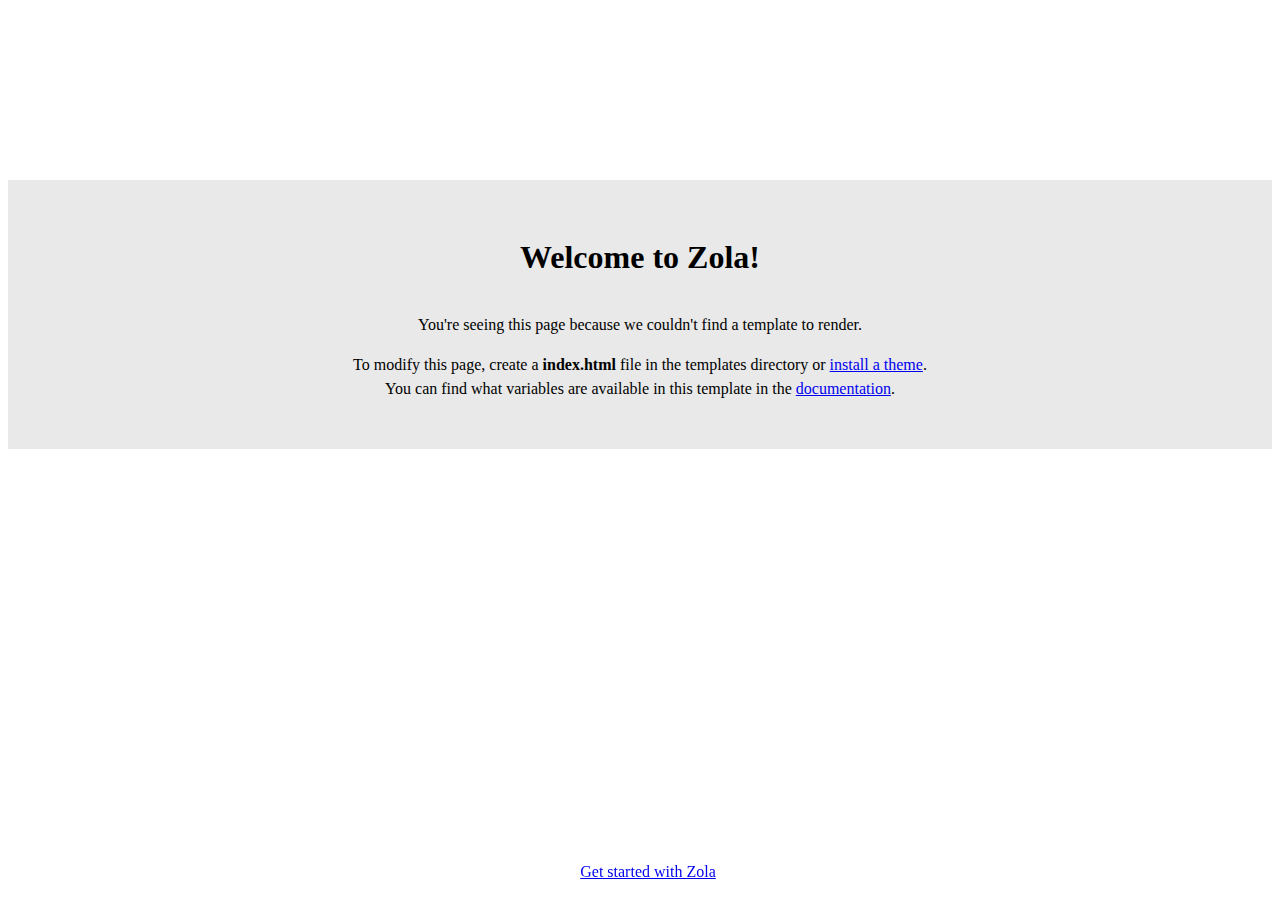
<file: public/index.html>
<html>
    <head>
        <title>Zola</title>
    </head>
    <body>
        <div class="container">
            <h1>Welcome to Zola!</h1>
            <p>
                You're seeing this page because we couldn't find a template to render.
            </p>
            <p>
                To modify this page, create a <b>index.html</b> file in the templates directory or
                <a href="https://www.getzola.org/documentation/themes/installing-and-using-themes/" target="_blank">install a theme</a>.
                <br>
                You can find what variables are available in this template in the <a href="https:&#x2F;&#x2F;www.getzola.org&#x2F;documentation&#x2F;templates&#x2F;pages-sections&#x2F;#section-variables" target="_blank">documentation</a>.
            </p>
        </div>
        <footer>
            <a href="https://www.getzola.org/documentation/getting-started/cli-usage/" target="_blank">Get started with Zola</a>
        </footer>
        <style>
            html {
                line-height: 1.5;
            }
            h1 {
                margin-bottom: 2rem;
            }
            .container {
                font-family: "sans-serif";
                text-align: center;
                margin-top: 20vh;
                padding: 2rem;
                background: #e9e9e9;
            }
            footer {
                position: fixed;
                width: 100%;
                bottom: 1rem;
                text-align: center;
            }
        </style>
    </body>
</html>
</file>
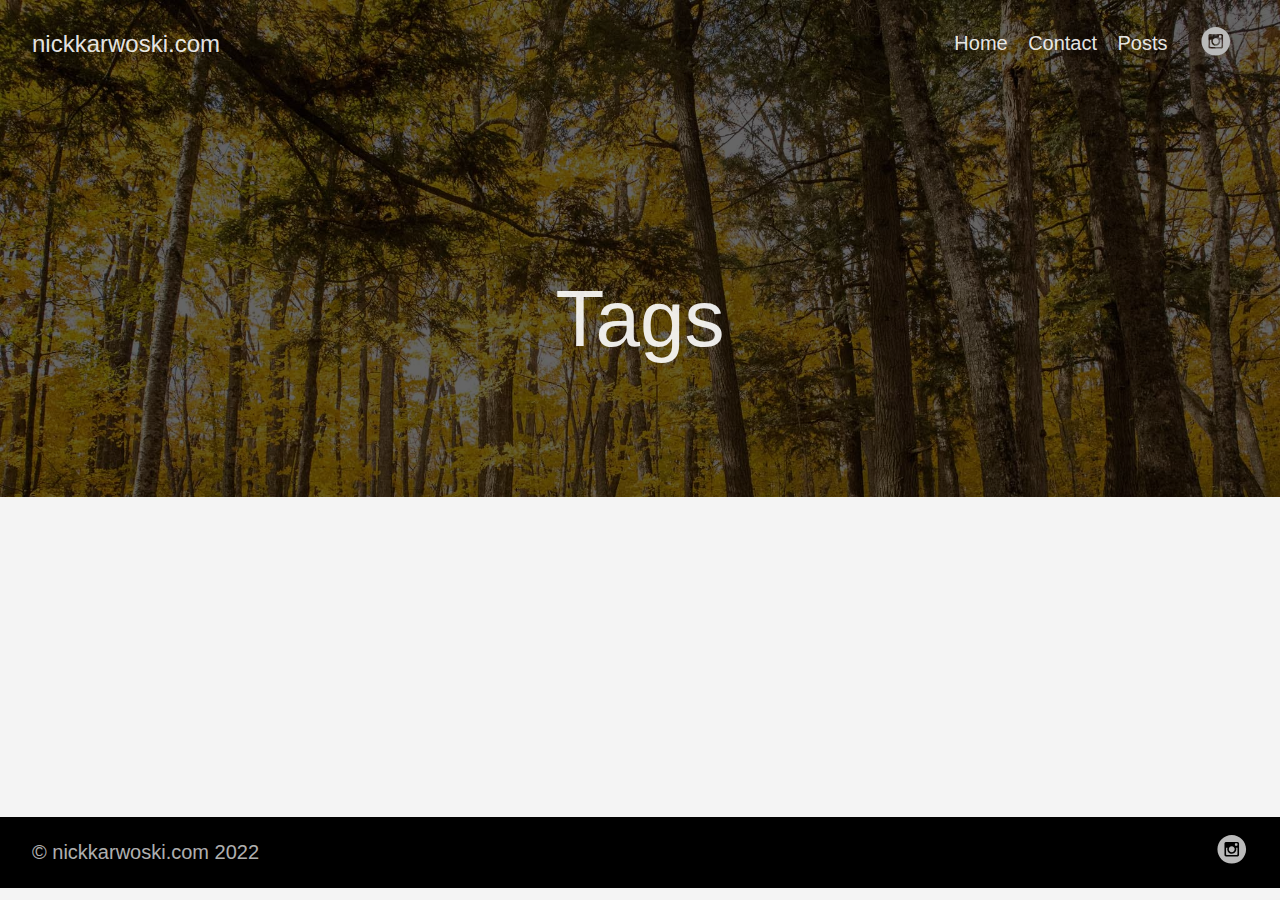
<file: tags/index.html>
<!DOCTYPE html>
<html lang="en-us">
  <head>
    <meta charset="utf-8">
    <meta http-equiv="X-UA-Compatible" content="IE=edge,chrome=1">
    
    <title>nickkarwoski.com</title>
    <meta name="viewport" content="width=device-width,minimum-scale=1">
    <meta name="description" content="The last theme you&#39;ll ever need. Maybe.">
    <meta name="generator" content="Hugo 0.92.2" />
    
    
    
    
      <meta name="robots" content="noindex, nofollow">
    

    
<link rel="stylesheet" href="https://nick2585.github.io/ananke/css/main.min.css" >



    
    
    
      

    

    
    
      <link href="https://nick2585.github.io/tags/index.xml" rel="alternate" type="application/rss+xml" title="nickkarwoski.com" />
      <link href="https://nick2585.github.io/tags/index.xml" rel="feed" type="application/rss+xml" title="nickkarwoski.com" />
      
    
    
    <meta property="og:title" content="Tags" />
<meta property="og:description" content="The last theme you&#39;ll ever need. Maybe." />
<meta property="og:type" content="website" />
<meta property="og:url" content="https://nick2585.github.io/tags/" />

<meta itemprop="name" content="Tags">
<meta itemprop="description" content="The last theme you&#39;ll ever need. Maybe."><meta name="twitter:card" content="summary"/>
<meta name="twitter:title" content="Tags"/>
<meta name="twitter:description" content="The last theme you&#39;ll ever need. Maybe."/>

	
  </head>

  <body class="ma0 avenir bg-near-white">

    

  
  
  <header class="cover bg-top" style="background-image: url('https://nick2585.github.io/images/background.jpg');">
    <div class="bg-black-60">
      <nav class="pv3 ph3 ph4-ns" role="navigation">
  <div class="flex-l justify-between items-center center">
    <a href="https://nick2585.github.io/" class="f3 fw2 hover-white no-underline white-90 dib">
      
        nickkarwoski.com
      
    </a>
    <div class="flex-l items-center">
      

      
        <ul class="pl0 mr3">
          
          <li class="list f5 f4-ns fw4 dib pr3">
            <a class="hover-white no-underline white-90" href="https://nick2585.github.io/" title="Home page">
              Home
            </a>
          </li>
          
          <li class="list f5 f4-ns fw4 dib pr3">
            <a class="hover-white no-underline white-90" href="https://nick2585.github.io/contact" title="Contact page">
              Contact
            </a>
          </li>
          
          <li class="list f5 f4-ns fw4 dib pr3">
            <a class="hover-white no-underline white-90" href="https://nick2585.github.io/posts/" title="Posts page">
              Posts
            </a>
          </li>
          
        </ul>
      
      
<div class="ananke-socials">
  
    <a href="https://www.instagram.com/bicycleexplorersclub/" target="_blank" class="instagram ananke-social-link link-transition stackoverflow link dib z-999 pt3 pt0-l mr1" title="Instagram link" rel="noopener" aria-label="follow on Instagram——Opens in a new window">
      
        <span class="icon"><svg style="enable-background:new 0 0 67 67;" version="1.1" viewBox="0 0 67 67"  xml:space="preserve" xmlns="http://www.w3.org/2000/svg" xmlns:xlink="http://www.w3.org/1999/xlink"><path d="M42.271,26.578v-0.006c0.502,0,1.005,0.01,1.508-0.002  c0.646-0.017,1.172-0.57,1.172-1.217c0-0.963,0-1.927,0-2.89c0-0.691-0.547-1.24-1.236-1.241c-0.961,0-1.922-0.001-2.883,0  c-0.688,0.001-1.236,0.552-1.236,1.243c-0.001,0.955-0.004,1.91,0.003,2.865c0.001,0.143,0.028,0.291,0.073,0.426  c0.173,0.508,0.639,0.82,1.209,0.823C41.344,26.579,41.808,26.578,42.271,26.578z M33,27.817c-3.384-0.002-6.135,2.721-6.182,6.089  c-0.049,3.46,2.72,6.201,6.04,6.272c3.454,0.074,6.248-2.686,6.321-6.043C39.254,30.675,36.462,27.815,33,27.817z M21.046,31.116  v0.082c0,4.515-0.001,9.03,0,13.545c0,0.649,0.562,1.208,1.212,1.208c7.16,0.001,14.319,0.001,21.479,0  c0.656,0,1.215-0.557,1.215-1.212c0.001-4.509,0-9.02,0-13.528v-0.094h-2.912c0.411,1.313,0.537,2.651,0.376,4.014  c-0.161,1.363-0.601,2.631-1.316,3.803s-1.644,2.145-2.779,2.918c-2.944,2.006-6.821,2.182-9.946,0.428  c-1.579-0.885-2.819-2.12-3.685-3.713c-1.289-2.373-1.495-4.865-0.739-7.451C22.983,31.116,22.021,31.116,21.046,31.116z   M45.205,49.255c0.159-0.026,0.318-0.049,0.475-0.083c1.246-0.265,2.264-1.304,2.508-2.557c0.025-0.137,0.045-0.273,0.067-0.409  V21.794c-0.021-0.133-0.04-0.268-0.065-0.401c-0.268-1.367-1.396-2.428-2.78-2.618c-0.058-0.007-0.113-0.02-0.17-0.03H20.761  c-0.147,0.027-0.296,0.047-0.441,0.08c-1.352,0.308-2.352,1.396-2.545,2.766c-0.008,0.057-0.02,0.114-0.029,0.171V46.24  c0.028,0.154,0.05,0.311,0.085,0.465c0.299,1.322,1.427,2.347,2.77,2.52c0.064,0.008,0.13,0.021,0.195,0.03H45.205z M33,64  C16.432,64,3,50.569,3,34S16.432,4,33,4s30,13.431,30,30S49.568,64,33,64z" style="fill-rule:evenodd;clip-rule:evenodd;"/></svg>
</span>
      
<span class="new-window"><svg  height="8px"  style="enable-background:new 0 0 1000 1000;" version="1.1" viewBox="0 0 1000 1000"  xml:space="preserve" xmlns="http://www.w3.org/2000/svg" xmlns:xlink="http://www.w3.org/1999/xlink" >
<path d="M598 128h298v298h-86v-152l-418 418-60-60 418-418h-152v-86zM810 810v-298h86v298c0 46-40 86-86 86h-596c-48 0-86-40-86-86v-596c0-46 38-86 86-86h298v86h-298v596h596z" style="fill-rule:evenodd;clip-rule:evenodd;"/>
</svg>
</span></a>
  
</div>
    </div>
  </div>
</nav>

      <div class="tc-l pv4 pv6-l ph3 ph4-ns">
        <h1 class="f2 f-subheadline-l fw2 white-90 mb0 lh-title">
          Tags
        </h1>
        
      </div>
    </div>
  </header>


    <main class="pb7" role="main">
      
    
  <article class="cf pa3 pa4-m pa4-l">
    <div class="measure-wide-l center f4 lh-copy nested-copy-line-height nested-links mid-gray">
      
    </div>
  </article>
  <div class="mw8 center">
    <section class="ph4">
      
    </section>
  </div>

    </main>
    <footer class="bg-black bottom-0 w-100 pa3" role="contentinfo">
  <div class="flex justify-between">
  <a class="f4 fw4 hover-white no-underline white-70 dn dib-ns pv2 ph3" href="https://nick2585.github.io" >
    &copy;  nickkarwoski.com 2022 
  </a>
    <div>
<div class="ananke-socials">
  
    <a href="https://www.instagram.com/bicycleexplorersclub/" target="_blank" class="instagram ananke-social-link link-transition stackoverflow link dib z-999 pt3 pt0-l mr1" title="Instagram link" rel="noopener" aria-label="follow on Instagram——Opens in a new window">
      
        <span class="icon"><svg style="enable-background:new 0 0 67 67;" version="1.1" viewBox="0 0 67 67"  xml:space="preserve" xmlns="http://www.w3.org/2000/svg" xmlns:xlink="http://www.w3.org/1999/xlink"><path d="M42.271,26.578v-0.006c0.502,0,1.005,0.01,1.508-0.002  c0.646-0.017,1.172-0.57,1.172-1.217c0-0.963,0-1.927,0-2.89c0-0.691-0.547-1.24-1.236-1.241c-0.961,0-1.922-0.001-2.883,0  c-0.688,0.001-1.236,0.552-1.236,1.243c-0.001,0.955-0.004,1.91,0.003,2.865c0.001,0.143,0.028,0.291,0.073,0.426  c0.173,0.508,0.639,0.82,1.209,0.823C41.344,26.579,41.808,26.578,42.271,26.578z M33,27.817c-3.384-0.002-6.135,2.721-6.182,6.089  c-0.049,3.46,2.72,6.201,6.04,6.272c3.454,0.074,6.248-2.686,6.321-6.043C39.254,30.675,36.462,27.815,33,27.817z M21.046,31.116  v0.082c0,4.515-0.001,9.03,0,13.545c0,0.649,0.562,1.208,1.212,1.208c7.16,0.001,14.319,0.001,21.479,0  c0.656,0,1.215-0.557,1.215-1.212c0.001-4.509,0-9.02,0-13.528v-0.094h-2.912c0.411,1.313,0.537,2.651,0.376,4.014  c-0.161,1.363-0.601,2.631-1.316,3.803s-1.644,2.145-2.779,2.918c-2.944,2.006-6.821,2.182-9.946,0.428  c-1.579-0.885-2.819-2.12-3.685-3.713c-1.289-2.373-1.495-4.865-0.739-7.451C22.983,31.116,22.021,31.116,21.046,31.116z   M45.205,49.255c0.159-0.026,0.318-0.049,0.475-0.083c1.246-0.265,2.264-1.304,2.508-2.557c0.025-0.137,0.045-0.273,0.067-0.409  V21.794c-0.021-0.133-0.04-0.268-0.065-0.401c-0.268-1.367-1.396-2.428-2.78-2.618c-0.058-0.007-0.113-0.02-0.17-0.03H20.761  c-0.147,0.027-0.296,0.047-0.441,0.08c-1.352,0.308-2.352,1.396-2.545,2.766c-0.008,0.057-0.02,0.114-0.029,0.171V46.24  c0.028,0.154,0.05,0.311,0.085,0.465c0.299,1.322,1.427,2.347,2.77,2.52c0.064,0.008,0.13,0.021,0.195,0.03H45.205z M33,64  C16.432,64,3,50.569,3,34S16.432,4,33,4s30,13.431,30,30S49.568,64,33,64z" style="fill-rule:evenodd;clip-rule:evenodd;"/></svg>
</span>
      
<span class="new-window"><svg  height="8px"  style="enable-background:new 0 0 1000 1000;" version="1.1" viewBox="0 0 1000 1000"  xml:space="preserve" xmlns="http://www.w3.org/2000/svg" xmlns:xlink="http://www.w3.org/1999/xlink" >
<path d="M598 128h298v298h-86v-152l-418 418-60-60 418-418h-152v-86zM810 810v-298h86v298c0 46-40 86-86 86h-596c-48 0-86-40-86-86v-596c0-46 38-86 86-86h298v86h-298v596h596z" style="fill-rule:evenodd;clip-rule:evenodd;"/>
</svg>
</span></a>
  
</div></div>
  </div>
</footer>

  </body>
</html>
</file>
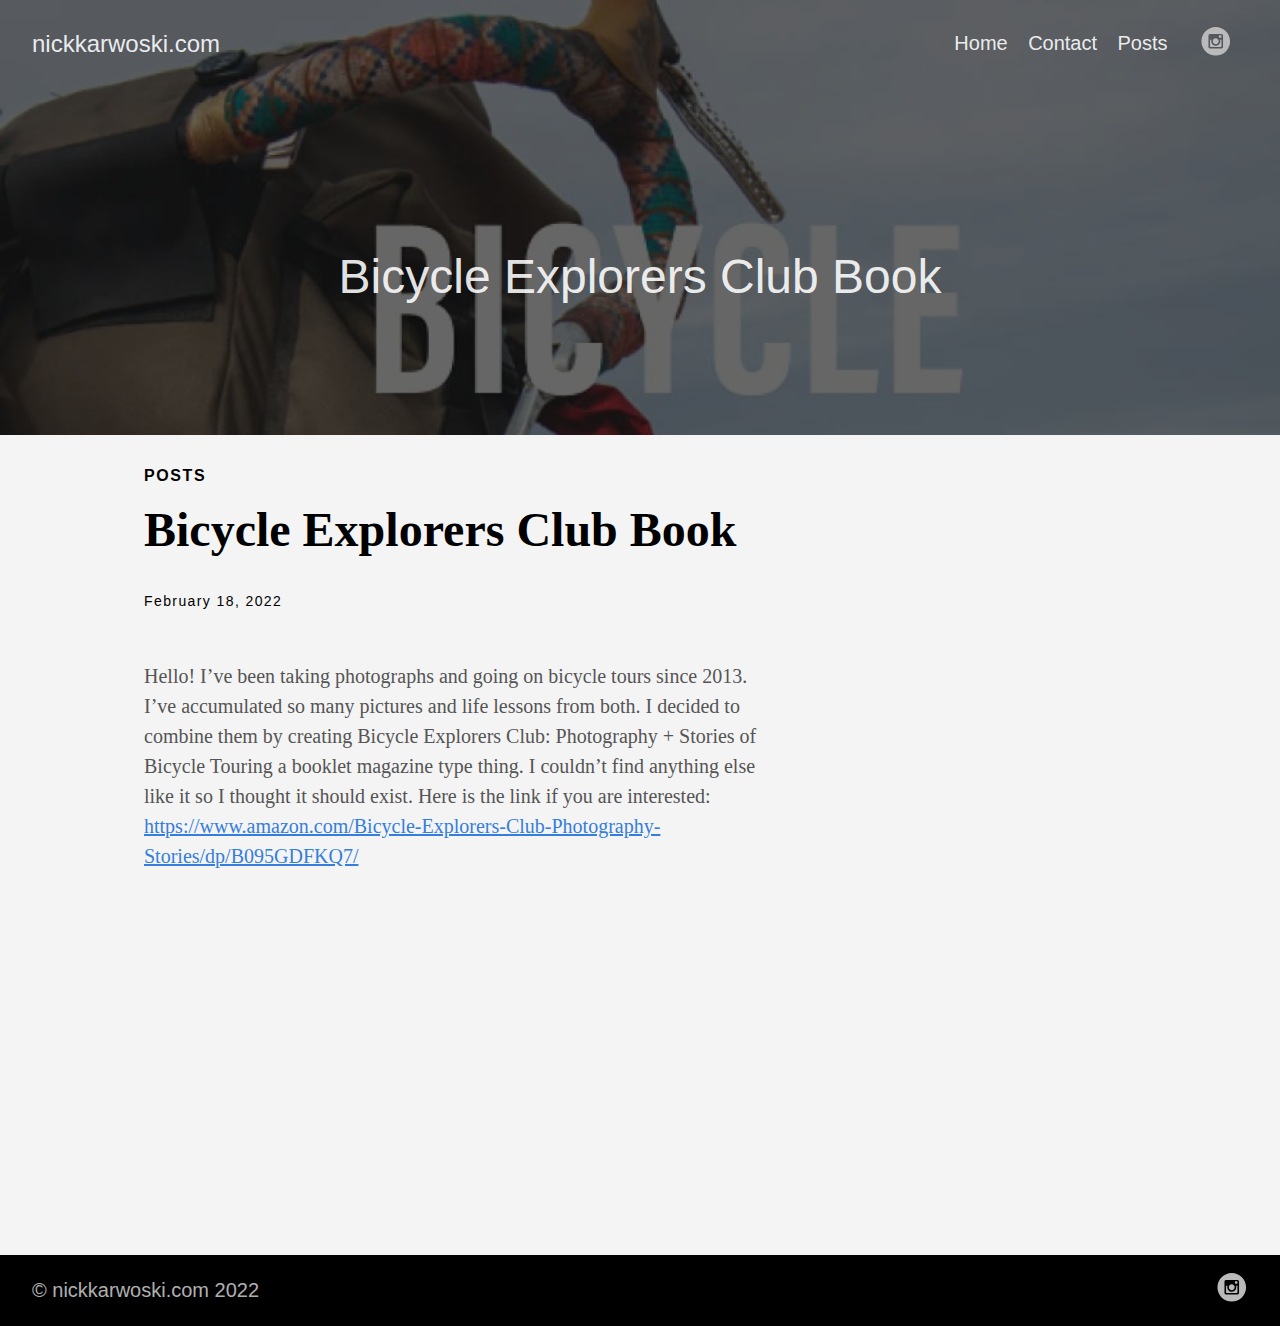
<file: posts/bicycle-explorers-club-book/index.html>
<!DOCTYPE html>
<html lang="en-us">
  <head>
    <meta charset="utf-8">
    <meta http-equiv="X-UA-Compatible" content="IE=edge,chrome=1">
    
    <title>Bicycle Explorers Club Book | nickkarwoski.com</title>
    <meta name="viewport" content="width=device-width,minimum-scale=1">
    <meta name="description" content="Hello! I&rsquo;ve been taking photographs and going on bicycle tours since 2013. I&rsquo;ve accumulated so many pictures and life lessons from both. I decided to combine them by creating Bicycle Explorers Club: Photography &#43; Stories of Bicycle Touring a booklet magazine type thing. I couldn&rsquo;t find anything else like it so I thought it should exist. Here is the link if you are interested: https://www.amazon.com/Bicycle-Explorers-Club-Photography-Stories/dp/B095GDFKQ7/">
    <meta name="generator" content="Hugo 0.92.2" />
    
    
    
    
      <meta name="robots" content="noindex, nofollow">
    

    
<link rel="stylesheet" href="https://nick2585.github.io/ananke/css/main.min.css" >



    
    
    
      

    

    
    
    <meta property="og:title" content="Bicycle Explorers Club Book" />
<meta property="og:description" content="Hello! I&rsquo;ve been taking photographs and going on bicycle tours since 2013. I&rsquo;ve accumulated so many pictures and life lessons from both. I decided to combine them by creating Bicycle Explorers Club: Photography &#43; Stories of Bicycle Touring a booklet magazine type thing. I couldn&rsquo;t find anything else like it so I thought it should exist. Here is the link if you are interested: https://www.amazon.com/Bicycle-Explorers-Club-Photography-Stories/dp/B095GDFKQ7/" />
<meta property="og:type" content="article" />
<meta property="og:url" content="https://nick2585.github.io/posts/bicycle-explorers-club-book/" /><meta property="article:section" content="posts" />
<meta property="article:published_time" content="2022-02-18T12:32:22-06:00" />
<meta property="article:modified_time" content="2022-02-18T12:32:22-06:00" />

<meta itemprop="name" content="Bicycle Explorers Club Book">
<meta itemprop="description" content="Hello! I&rsquo;ve been taking photographs and going on bicycle tours since 2013. I&rsquo;ve accumulated so many pictures and life lessons from both. I decided to combine them by creating Bicycle Explorers Club: Photography &#43; Stories of Bicycle Touring a booklet magazine type thing. I couldn&rsquo;t find anything else like it so I thought it should exist. Here is the link if you are interested: https://www.amazon.com/Bicycle-Explorers-Club-Photography-Stories/dp/B095GDFKQ7/"><meta itemprop="datePublished" content="2022-02-18T12:32:22-06:00" />
<meta itemprop="dateModified" content="2022-02-18T12:32:22-06:00" />
<meta itemprop="wordCount" content="65">
<meta itemprop="keywords" content="" /><meta name="twitter:card" content="summary"/>
<meta name="twitter:title" content="Bicycle Explorers Club Book"/>
<meta name="twitter:description" content="Hello! I&rsquo;ve been taking photographs and going on bicycle tours since 2013. I&rsquo;ve accumulated so many pictures and life lessons from both. I decided to combine them by creating Bicycle Explorers Club: Photography &#43; Stories of Bicycle Touring a booklet magazine type thing. I couldn&rsquo;t find anything else like it so I thought it should exist. Here is the link if you are interested: https://www.amazon.com/Bicycle-Explorers-Club-Photography-Stories/dp/B095GDFKQ7/"/>

	
  </head>

  <body class="ma0 avenir bg-near-white">

    
   
  

  
  
  <header class="cover bg-top" style="background-image: url('https://nick2585.github.io/images/bec_thumb.jpg');">
    <div class="bg-black-60">
      <nav class="pv3 ph3 ph4-ns" role="navigation">
  <div class="flex-l justify-between items-center center">
    <a href="https://nick2585.github.io/" class="f3 fw2 hover-white no-underline white-90 dib">
      
        nickkarwoski.com
      
    </a>
    <div class="flex-l items-center">
      

      
        <ul class="pl0 mr3">
          
          <li class="list f5 f4-ns fw4 dib pr3">
            <a class="hover-white no-underline white-90" href="https://nick2585.github.io/" title="Home page">
              Home
            </a>
          </li>
          
          <li class="list f5 f4-ns fw4 dib pr3">
            <a class="hover-white no-underline white-90" href="https://nick2585.github.io/contact" title="Contact page">
              Contact
            </a>
          </li>
          
          <li class="list f5 f4-ns fw4 dib pr3">
            <a class="hover-white no-underline white-90" href="https://nick2585.github.io/posts/" title="Posts page">
              Posts
            </a>
          </li>
          
        </ul>
      
      
<div class="ananke-socials">
  
    <a href="https://www.instagram.com/bicycleexplorersclub/" target="_blank" class="instagram ananke-social-link link-transition stackoverflow link dib z-999 pt3 pt0-l mr1" title="Instagram link" rel="noopener" aria-label="follow on Instagram——Opens in a new window">
      
        <span class="icon"><svg style="enable-background:new 0 0 67 67;" version="1.1" viewBox="0 0 67 67"  xml:space="preserve" xmlns="http://www.w3.org/2000/svg" xmlns:xlink="http://www.w3.org/1999/xlink"><path d="M42.271,26.578v-0.006c0.502,0,1.005,0.01,1.508-0.002  c0.646-0.017,1.172-0.57,1.172-1.217c0-0.963,0-1.927,0-2.89c0-0.691-0.547-1.24-1.236-1.241c-0.961,0-1.922-0.001-2.883,0  c-0.688,0.001-1.236,0.552-1.236,1.243c-0.001,0.955-0.004,1.91,0.003,2.865c0.001,0.143,0.028,0.291,0.073,0.426  c0.173,0.508,0.639,0.82,1.209,0.823C41.344,26.579,41.808,26.578,42.271,26.578z M33,27.817c-3.384-0.002-6.135,2.721-6.182,6.089  c-0.049,3.46,2.72,6.201,6.04,6.272c3.454,0.074,6.248-2.686,6.321-6.043C39.254,30.675,36.462,27.815,33,27.817z M21.046,31.116  v0.082c0,4.515-0.001,9.03,0,13.545c0,0.649,0.562,1.208,1.212,1.208c7.16,0.001,14.319,0.001,21.479,0  c0.656,0,1.215-0.557,1.215-1.212c0.001-4.509,0-9.02,0-13.528v-0.094h-2.912c0.411,1.313,0.537,2.651,0.376,4.014  c-0.161,1.363-0.601,2.631-1.316,3.803s-1.644,2.145-2.779,2.918c-2.944,2.006-6.821,2.182-9.946,0.428  c-1.579-0.885-2.819-2.12-3.685-3.713c-1.289-2.373-1.495-4.865-0.739-7.451C22.983,31.116,22.021,31.116,21.046,31.116z   M45.205,49.255c0.159-0.026,0.318-0.049,0.475-0.083c1.246-0.265,2.264-1.304,2.508-2.557c0.025-0.137,0.045-0.273,0.067-0.409  V21.794c-0.021-0.133-0.04-0.268-0.065-0.401c-0.268-1.367-1.396-2.428-2.78-2.618c-0.058-0.007-0.113-0.02-0.17-0.03H20.761  c-0.147,0.027-0.296,0.047-0.441,0.08c-1.352,0.308-2.352,1.396-2.545,2.766c-0.008,0.057-0.02,0.114-0.029,0.171V46.24  c0.028,0.154,0.05,0.311,0.085,0.465c0.299,1.322,1.427,2.347,2.77,2.52c0.064,0.008,0.13,0.021,0.195,0.03H45.205z M33,64  C16.432,64,3,50.569,3,34S16.432,4,33,4s30,13.431,30,30S49.568,64,33,64z" style="fill-rule:evenodd;clip-rule:evenodd;"/></svg>
</span>
      
<span class="new-window"><svg  height="8px"  style="enable-background:new 0 0 1000 1000;" version="1.1" viewBox="0 0 1000 1000"  xml:space="preserve" xmlns="http://www.w3.org/2000/svg" xmlns:xlink="http://www.w3.org/1999/xlink" >
<path d="M598 128h298v298h-86v-152l-418 418-60-60 418-418h-152v-86zM810 810v-298h86v298c0 46-40 86-86 86h-596c-48 0-86-40-86-86v-596c0-46 38-86 86-86h298v86h-298v596h596z" style="fill-rule:evenodd;clip-rule:evenodd;"/>
</svg>
</span></a>
  
</div>
    </div>
  </div>
</nav>

      <div class="tc-l pv6 ph3 ph4-ns">
        
          <h1 class="f2 f1-l fw2 white-90 mb0 lh-title">Bicycle Explorers Club Book</h1>
          
        
      </div>
    </div>
  </header>



    <main class="pb7" role="main">
      
  
  <article class="flex-l flex-wrap justify-between mw8 center ph3">
    <header class="mt4 w-100">
      <aside class="instapaper_ignoref b helvetica tracked">
          
        POSTS
      </aside>
      










  <div id="sharing" class="mt3 ananke-socials">
    
  </div>


      <h1 class="f1 athelas mt3 mb1">Bicycle Explorers Club Book</h1>
      
      
      
      <time class="f6 mv4 dib tracked" datetime="2022-02-18T12:32:22-06:00">February 18, 2022</time>
      

      
      
    </header>
    <div class="nested-copy-line-height lh-copy serif f4 nested-links mid-gray pr4-l w-two-thirds-l"><p>Hello! I&rsquo;ve been taking photographs and going on bicycle tours since 2013. I&rsquo;ve accumulated so many pictures and life lessons from both. I decided to combine them by creating Bicycle Explorers Club: Photography + Stories of Bicycle Touring a booklet magazine type thing. I couldn&rsquo;t find anything else like it so I thought it should exist. Here is the link if you are interested: <a href="https://www.amazon.com/Bicycle-Explorers-Club-Photography-Stories/dp/B095GDFKQ7/">https://www.amazon.com/Bicycle-Explorers-Club-Photography-Stories/dp/B095GDFKQ7/</a></p>
<ul class="pa0">
  
</ul>
<div class="mt6 instapaper_ignoref">
      
      
      </div>
    </div>

    <aside class="w-30-l mt6-l">




</aside>

  </article>

    </main>
    <footer class="bg-black bottom-0 w-100 pa3" role="contentinfo">
  <div class="flex justify-between">
  <a class="f4 fw4 hover-white no-underline white-70 dn dib-ns pv2 ph3" href="https://nick2585.github.io" >
    &copy;  nickkarwoski.com 2022 
  </a>
    <div>
<div class="ananke-socials">
  
    <a href="https://www.instagram.com/bicycleexplorersclub/" target="_blank" class="instagram ananke-social-link link-transition stackoverflow link dib z-999 pt3 pt0-l mr1" title="Instagram link" rel="noopener" aria-label="follow on Instagram——Opens in a new window">
      
        <span class="icon"><svg style="enable-background:new 0 0 67 67;" version="1.1" viewBox="0 0 67 67"  xml:space="preserve" xmlns="http://www.w3.org/2000/svg" xmlns:xlink="http://www.w3.org/1999/xlink"><path d="M42.271,26.578v-0.006c0.502,0,1.005,0.01,1.508-0.002  c0.646-0.017,1.172-0.57,1.172-1.217c0-0.963,0-1.927,0-2.89c0-0.691-0.547-1.24-1.236-1.241c-0.961,0-1.922-0.001-2.883,0  c-0.688,0.001-1.236,0.552-1.236,1.243c-0.001,0.955-0.004,1.91,0.003,2.865c0.001,0.143,0.028,0.291,0.073,0.426  c0.173,0.508,0.639,0.82,1.209,0.823C41.344,26.579,41.808,26.578,42.271,26.578z M33,27.817c-3.384-0.002-6.135,2.721-6.182,6.089  c-0.049,3.46,2.72,6.201,6.04,6.272c3.454,0.074,6.248-2.686,6.321-6.043C39.254,30.675,36.462,27.815,33,27.817z M21.046,31.116  v0.082c0,4.515-0.001,9.03,0,13.545c0,0.649,0.562,1.208,1.212,1.208c7.16,0.001,14.319,0.001,21.479,0  c0.656,0,1.215-0.557,1.215-1.212c0.001-4.509,0-9.02,0-13.528v-0.094h-2.912c0.411,1.313,0.537,2.651,0.376,4.014  c-0.161,1.363-0.601,2.631-1.316,3.803s-1.644,2.145-2.779,2.918c-2.944,2.006-6.821,2.182-9.946,0.428  c-1.579-0.885-2.819-2.12-3.685-3.713c-1.289-2.373-1.495-4.865-0.739-7.451C22.983,31.116,22.021,31.116,21.046,31.116z   M45.205,49.255c0.159-0.026,0.318-0.049,0.475-0.083c1.246-0.265,2.264-1.304,2.508-2.557c0.025-0.137,0.045-0.273,0.067-0.409  V21.794c-0.021-0.133-0.04-0.268-0.065-0.401c-0.268-1.367-1.396-2.428-2.78-2.618c-0.058-0.007-0.113-0.02-0.17-0.03H20.761  c-0.147,0.027-0.296,0.047-0.441,0.08c-1.352,0.308-2.352,1.396-2.545,2.766c-0.008,0.057-0.02,0.114-0.029,0.171V46.24  c0.028,0.154,0.05,0.311,0.085,0.465c0.299,1.322,1.427,2.347,2.77,2.52c0.064,0.008,0.13,0.021,0.195,0.03H45.205z M33,64  C16.432,64,3,50.569,3,34S16.432,4,33,4s30,13.431,30,30S49.568,64,33,64z" style="fill-rule:evenodd;clip-rule:evenodd;"/></svg>
</span>
      
<span class="new-window"><svg  height="8px"  style="enable-background:new 0 0 1000 1000;" version="1.1" viewBox="0 0 1000 1000"  xml:space="preserve" xmlns="http://www.w3.org/2000/svg" xmlns:xlink="http://www.w3.org/1999/xlink" >
<path d="M598 128h298v298h-86v-152l-418 418-60-60 418-418h-152v-86zM810 810v-298h86v298c0 46-40 86-86 86h-596c-48 0-86-40-86-86v-596c0-46 38-86 86-86h298v86h-298v596h596z" style="fill-rule:evenodd;clip-rule:evenodd;"/>
</svg>
</span></a>
  
</div></div>
  </div>
</footer>

  </body>
</html>
</file>
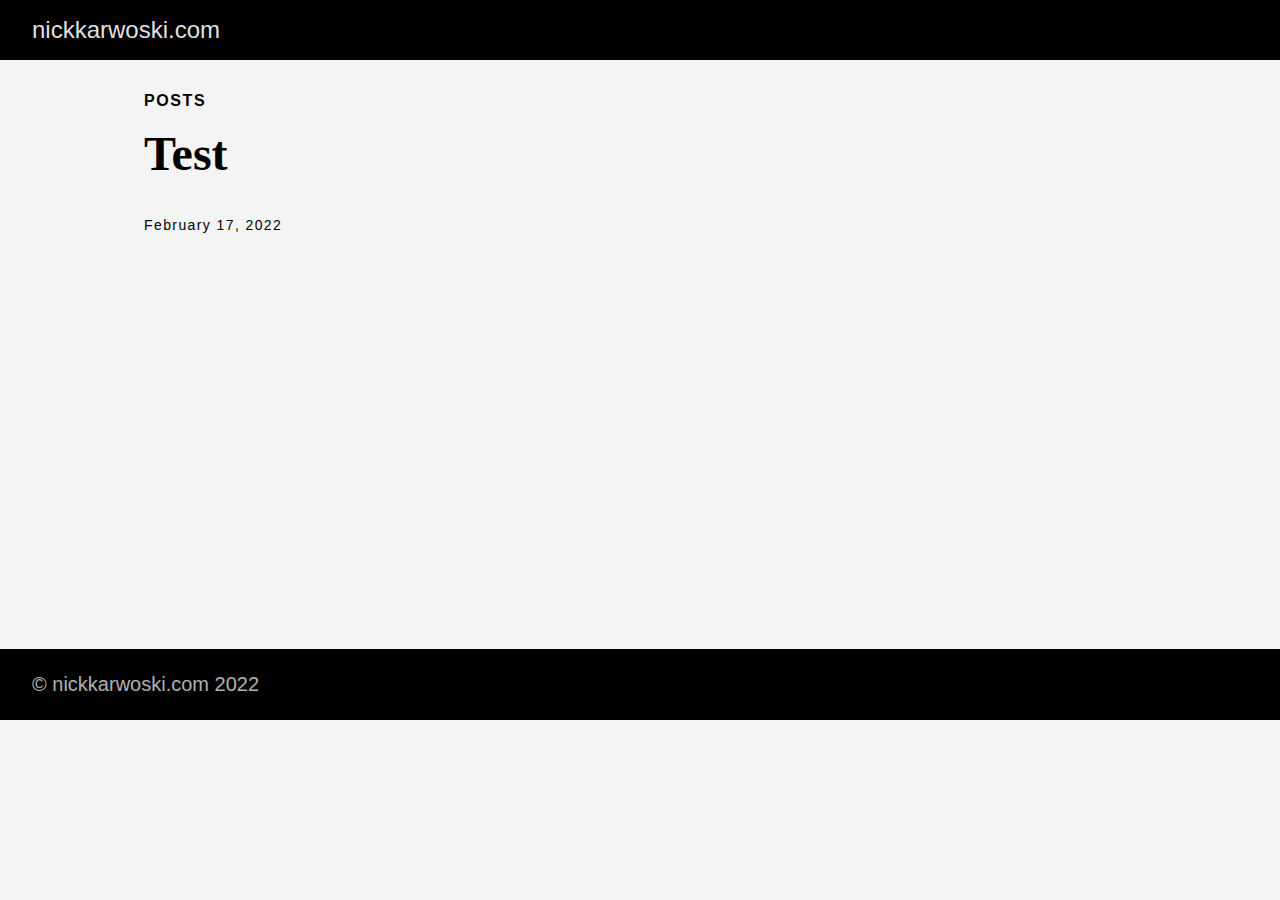
<file: posts/my-first-post/index.html>
<!DOCTYPE html>
<html lang="en-us">
  <head>
    <meta charset="utf-8">
    <meta http-equiv="X-UA-Compatible" content="IE=edge,chrome=1">
    
    <title>Test | nickkarwoski.com</title>
    <meta name="viewport" content="width=device-width,minimum-scale=1">
    <meta name="description" content="">
    <meta name="generator" content="Hugo 0.92.2" />
    
    
    
    
      <meta name="robots" content="noindex, nofollow">
    

    
<link rel="stylesheet" href="/ananke/css/main.min.css" >



    
    
    
      

    

    
    
    <meta property="og:title" content="Test" />
<meta property="og:description" content="" />
<meta property="og:type" content="article" />
<meta property="og:url" content="https://nick285.github.io/posts/my-first-post/" /><meta property="article:section" content="posts" />
<meta property="article:published_time" content="2022-02-17T19:47:32-06:00" />
<meta property="article:modified_time" content="2022-02-17T19:47:32-06:00" />

<meta itemprop="name" content="Test">
<meta itemprop="description" content=""><meta itemprop="datePublished" content="2022-02-17T19:47:32-06:00" />
<meta itemprop="dateModified" content="2022-02-17T19:47:32-06:00" />
<meta itemprop="wordCount" content="0">
<meta itemprop="keywords" content="" /><meta name="twitter:card" content="summary"/>
<meta name="twitter:title" content="Test"/>
<meta name="twitter:description" content=""/>

	
  </head>

  <body class="ma0 avenir bg-near-white">

    
   
  

  <header>
    <div class="bg-black">
      <nav class="pv3 ph3 ph4-ns" role="navigation">
  <div class="flex-l justify-between items-center center">
    <a href="/" class="f3 fw2 hover-white no-underline white-90 dib">
      
        nickkarwoski.com
      
    </a>
    <div class="flex-l items-center">
      

      
      
<div class="ananke-socials">
  
</div>
    </div>
  </div>
</nav>

    </div>
  </header>



    <main class="pb7" role="main">
      
  
  <article class="flex-l flex-wrap justify-between mw8 center ph3">
    <header class="mt4 w-100">
      <aside class="instapaper_ignoref b helvetica tracked">
          
        POSTS
      </aside>
      










  <div id="sharing" class="mt3 ananke-socials">
    
  </div>


      <h1 class="f1 athelas mt3 mb1">Test</h1>
      
      
      
      <time class="f6 mv4 dib tracked" datetime="2022-02-17T19:47:32-06:00">February 17, 2022</time>
      

      
      
    </header>
    <div class="nested-copy-line-height lh-copy serif f4 nested-links mid-gray pr4-l w-two-thirds-l"><ul class="pa0">
  
</ul>
<div class="mt6 instapaper_ignoref">
      
      
      </div>
    </div>

    <aside class="w-30-l mt6-l">




</aside>

  </article>

    </main>
    <footer class="bg-black bottom-0 w-100 pa3" role="contentinfo">
  <div class="flex justify-between">
  <a class="f4 fw4 hover-white no-underline white-70 dn dib-ns pv2 ph3" href="https://nick285.github.io" >
    &copy;  nickkarwoski.com 2022 
  </a>
    <div>
<div class="ananke-socials">
  
</div></div>
  </div>
</footer>

  </body>
</html>
</file>
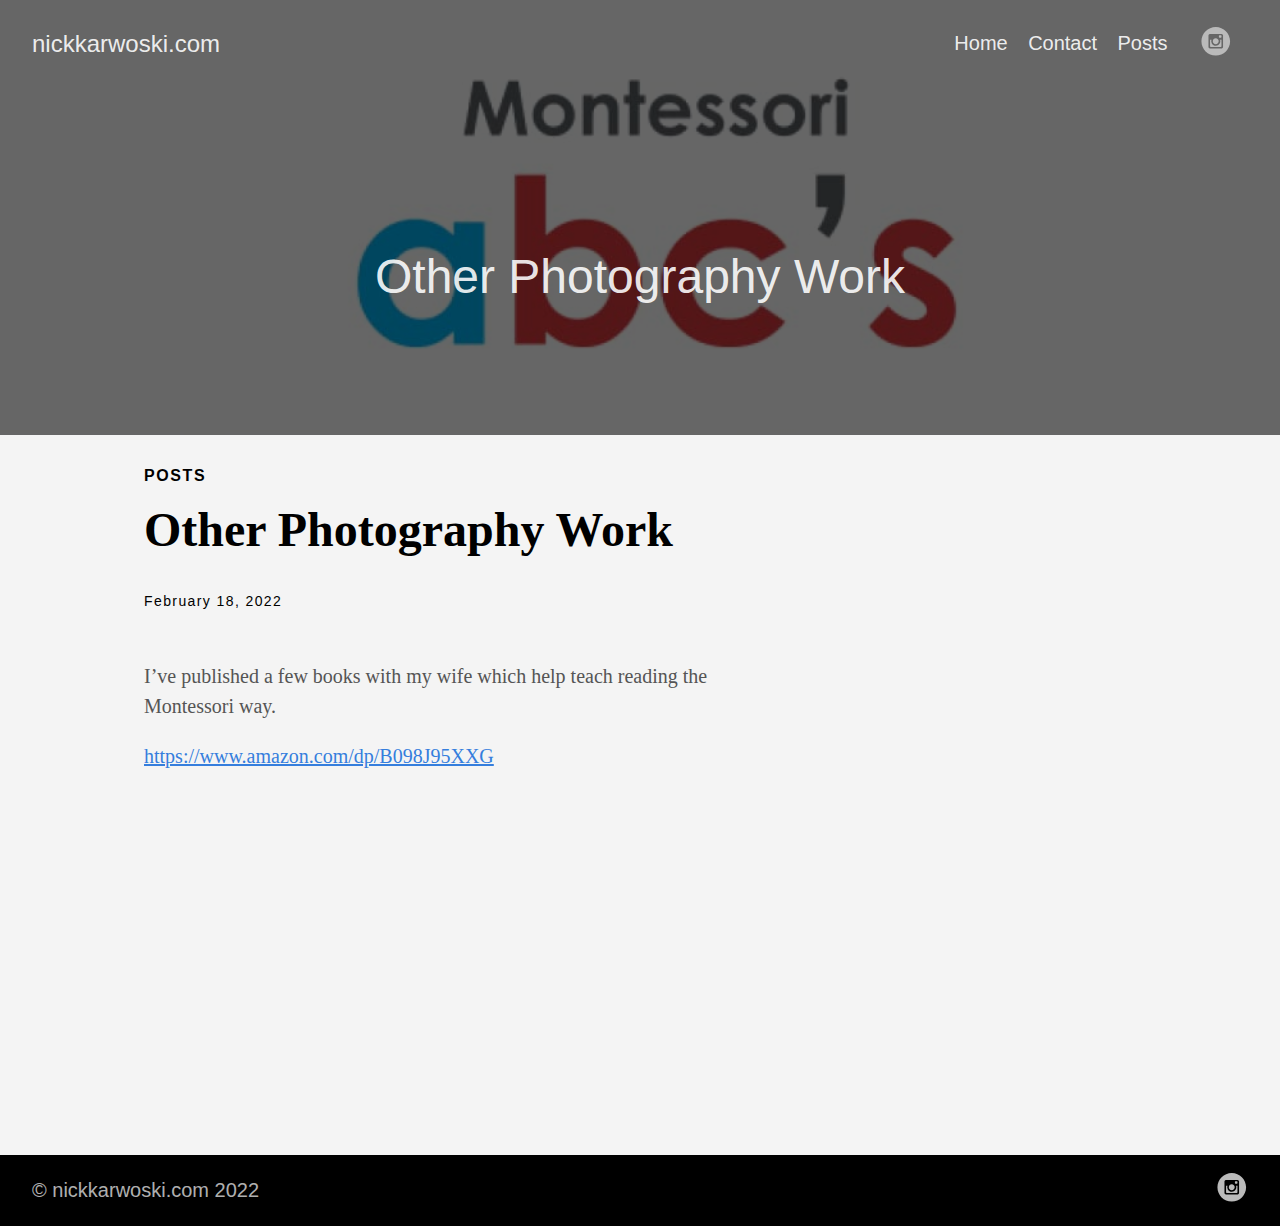
<file: posts/other-photography-work/index.html>
<!DOCTYPE html>
<html lang="en-us">
  <head>
    <meta charset="utf-8">
    <meta http-equiv="X-UA-Compatible" content="IE=edge,chrome=1">
    
    <title>Other Photography Work | nickkarwoski.com</title>
    <meta name="viewport" content="width=device-width,minimum-scale=1">
    <meta name="description" content="I&rsquo;ve published a few books with my wife which help teach reading the Montessori way.
https://www.amazon.com/dp/B098J95XXG">
    <meta name="generator" content="Hugo 0.92.2" />
    
    
    
    
      <meta name="robots" content="noindex, nofollow">
    

    
<link rel="stylesheet" href="https://nick2585.github.io/ananke/css/main.min.css" >



    
    
    
      

    

    
    
    <meta property="og:title" content="Other Photography Work" />
<meta property="og:description" content="I&rsquo;ve published a few books with my wife which help teach reading the Montessori way.
https://www.amazon.com/dp/B098J95XXG" />
<meta property="og:type" content="article" />
<meta property="og:url" content="https://nick2585.github.io/posts/other-photography-work/" /><meta property="article:section" content="posts" />
<meta property="article:published_time" content="2022-02-18T12:38:35-06:00" />
<meta property="article:modified_time" content="2022-02-18T12:38:35-06:00" />

<meta itemprop="name" content="Other Photography Work">
<meta itemprop="description" content="I&rsquo;ve published a few books with my wife which help teach reading the Montessori way.
https://www.amazon.com/dp/B098J95XXG"><meta itemprop="datePublished" content="2022-02-18T12:38:35-06:00" />
<meta itemprop="dateModified" content="2022-02-18T12:38:35-06:00" />
<meta itemprop="wordCount" content="16">
<meta itemprop="keywords" content="" /><meta name="twitter:card" content="summary"/>
<meta name="twitter:title" content="Other Photography Work"/>
<meta name="twitter:description" content="I&rsquo;ve published a few books with my wife which help teach reading the Montessori way.
https://www.amazon.com/dp/B098J95XXG"/>

	
  </head>

  <body class="ma0 avenir bg-near-white">

    
   
  

  
  
  <header class="cover bg-top" style="background-image: url('https://nick2585.github.io/images/mabc_thumb.jpg');">
    <div class="bg-black-60">
      <nav class="pv3 ph3 ph4-ns" role="navigation">
  <div class="flex-l justify-between items-center center">
    <a href="https://nick2585.github.io/" class="f3 fw2 hover-white no-underline white-90 dib">
      
        nickkarwoski.com
      
    </a>
    <div class="flex-l items-center">
      

      
        <ul class="pl0 mr3">
          
          <li class="list f5 f4-ns fw4 dib pr3">
            <a class="hover-white no-underline white-90" href="https://nick2585.github.io/" title="Home page">
              Home
            </a>
          </li>
          
          <li class="list f5 f4-ns fw4 dib pr3">
            <a class="hover-white no-underline white-90" href="https://nick2585.github.io/contact" title="Contact page">
              Contact
            </a>
          </li>
          
          <li class="list f5 f4-ns fw4 dib pr3">
            <a class="hover-white no-underline white-90" href="https://nick2585.github.io/posts/" title="Posts page">
              Posts
            </a>
          </li>
          
        </ul>
      
      
<div class="ananke-socials">
  
    <a href="https://www.instagram.com/bicycleexplorersclub/" target="_blank" class="instagram ananke-social-link link-transition stackoverflow link dib z-999 pt3 pt0-l mr1" title="Instagram link" rel="noopener" aria-label="follow on Instagram——Opens in a new window">
      
        <span class="icon"><svg style="enable-background:new 0 0 67 67;" version="1.1" viewBox="0 0 67 67"  xml:space="preserve" xmlns="http://www.w3.org/2000/svg" xmlns:xlink="http://www.w3.org/1999/xlink"><path d="M42.271,26.578v-0.006c0.502,0,1.005,0.01,1.508-0.002  c0.646-0.017,1.172-0.57,1.172-1.217c0-0.963,0-1.927,0-2.89c0-0.691-0.547-1.24-1.236-1.241c-0.961,0-1.922-0.001-2.883,0  c-0.688,0.001-1.236,0.552-1.236,1.243c-0.001,0.955-0.004,1.91,0.003,2.865c0.001,0.143,0.028,0.291,0.073,0.426  c0.173,0.508,0.639,0.82,1.209,0.823C41.344,26.579,41.808,26.578,42.271,26.578z M33,27.817c-3.384-0.002-6.135,2.721-6.182,6.089  c-0.049,3.46,2.72,6.201,6.04,6.272c3.454,0.074,6.248-2.686,6.321-6.043C39.254,30.675,36.462,27.815,33,27.817z M21.046,31.116  v0.082c0,4.515-0.001,9.03,0,13.545c0,0.649,0.562,1.208,1.212,1.208c7.16,0.001,14.319,0.001,21.479,0  c0.656,0,1.215-0.557,1.215-1.212c0.001-4.509,0-9.02,0-13.528v-0.094h-2.912c0.411,1.313,0.537,2.651,0.376,4.014  c-0.161,1.363-0.601,2.631-1.316,3.803s-1.644,2.145-2.779,2.918c-2.944,2.006-6.821,2.182-9.946,0.428  c-1.579-0.885-2.819-2.12-3.685-3.713c-1.289-2.373-1.495-4.865-0.739-7.451C22.983,31.116,22.021,31.116,21.046,31.116z   M45.205,49.255c0.159-0.026,0.318-0.049,0.475-0.083c1.246-0.265,2.264-1.304,2.508-2.557c0.025-0.137,0.045-0.273,0.067-0.409  V21.794c-0.021-0.133-0.04-0.268-0.065-0.401c-0.268-1.367-1.396-2.428-2.78-2.618c-0.058-0.007-0.113-0.02-0.17-0.03H20.761  c-0.147,0.027-0.296,0.047-0.441,0.08c-1.352,0.308-2.352,1.396-2.545,2.766c-0.008,0.057-0.02,0.114-0.029,0.171V46.24  c0.028,0.154,0.05,0.311,0.085,0.465c0.299,1.322,1.427,2.347,2.77,2.52c0.064,0.008,0.13,0.021,0.195,0.03H45.205z M33,64  C16.432,64,3,50.569,3,34S16.432,4,33,4s30,13.431,30,30S49.568,64,33,64z" style="fill-rule:evenodd;clip-rule:evenodd;"/></svg>
</span>
      
<span class="new-window"><svg  height="8px"  style="enable-background:new 0 0 1000 1000;" version="1.1" viewBox="0 0 1000 1000"  xml:space="preserve" xmlns="http://www.w3.org/2000/svg" xmlns:xlink="http://www.w3.org/1999/xlink" >
<path d="M598 128h298v298h-86v-152l-418 418-60-60 418-418h-152v-86zM810 810v-298h86v298c0 46-40 86-86 86h-596c-48 0-86-40-86-86v-596c0-46 38-86 86-86h298v86h-298v596h596z" style="fill-rule:evenodd;clip-rule:evenodd;"/>
</svg>
</span></a>
  
</div>
    </div>
  </div>
</nav>

      <div class="tc-l pv6 ph3 ph4-ns">
        
          <h1 class="f2 f1-l fw2 white-90 mb0 lh-title">Other Photography Work</h1>
          
        
      </div>
    </div>
  </header>



    <main class="pb7" role="main">
      
  
  <article class="flex-l flex-wrap justify-between mw8 center ph3">
    <header class="mt4 w-100">
      <aside class="instapaper_ignoref b helvetica tracked">
          
        POSTS
      </aside>
      










  <div id="sharing" class="mt3 ananke-socials">
    
  </div>


      <h1 class="f1 athelas mt3 mb1">Other Photography Work</h1>
      
      
      
      <time class="f6 mv4 dib tracked" datetime="2022-02-18T12:38:35-06:00">February 18, 2022</time>
      

      
      
    </header>
    <div class="nested-copy-line-height lh-copy serif f4 nested-links mid-gray pr4-l w-two-thirds-l"><p>I&rsquo;ve published a few books with my wife which help teach reading the Montessori way.</p>
<p><a href="https://www.amazon.com/dp/B098J95XXG">https://www.amazon.com/dp/B098J95XXG</a></p>
<ul class="pa0">
  
</ul>
<div class="mt6 instapaper_ignoref">
      
      
      </div>
    </div>

    <aside class="w-30-l mt6-l">




</aside>

  </article>

    </main>
    <footer class="bg-black bottom-0 w-100 pa3" role="contentinfo">
  <div class="flex justify-between">
  <a class="f4 fw4 hover-white no-underline white-70 dn dib-ns pv2 ph3" href="https://nick2585.github.io" >
    &copy;  nickkarwoski.com 2022 
  </a>
    <div>
<div class="ananke-socials">
  
    <a href="https://www.instagram.com/bicycleexplorersclub/" target="_blank" class="instagram ananke-social-link link-transition stackoverflow link dib z-999 pt3 pt0-l mr1" title="Instagram link" rel="noopener" aria-label="follow on Instagram——Opens in a new window">
      
        <span class="icon"><svg style="enable-background:new 0 0 67 67;" version="1.1" viewBox="0 0 67 67"  xml:space="preserve" xmlns="http://www.w3.org/2000/svg" xmlns:xlink="http://www.w3.org/1999/xlink"><path d="M42.271,26.578v-0.006c0.502,0,1.005,0.01,1.508-0.002  c0.646-0.017,1.172-0.57,1.172-1.217c0-0.963,0-1.927,0-2.89c0-0.691-0.547-1.24-1.236-1.241c-0.961,0-1.922-0.001-2.883,0  c-0.688,0.001-1.236,0.552-1.236,1.243c-0.001,0.955-0.004,1.91,0.003,2.865c0.001,0.143,0.028,0.291,0.073,0.426  c0.173,0.508,0.639,0.82,1.209,0.823C41.344,26.579,41.808,26.578,42.271,26.578z M33,27.817c-3.384-0.002-6.135,2.721-6.182,6.089  c-0.049,3.46,2.72,6.201,6.04,6.272c3.454,0.074,6.248-2.686,6.321-6.043C39.254,30.675,36.462,27.815,33,27.817z M21.046,31.116  v0.082c0,4.515-0.001,9.03,0,13.545c0,0.649,0.562,1.208,1.212,1.208c7.16,0.001,14.319,0.001,21.479,0  c0.656,0,1.215-0.557,1.215-1.212c0.001-4.509,0-9.02,0-13.528v-0.094h-2.912c0.411,1.313,0.537,2.651,0.376,4.014  c-0.161,1.363-0.601,2.631-1.316,3.803s-1.644,2.145-2.779,2.918c-2.944,2.006-6.821,2.182-9.946,0.428  c-1.579-0.885-2.819-2.12-3.685-3.713c-1.289-2.373-1.495-4.865-0.739-7.451C22.983,31.116,22.021,31.116,21.046,31.116z   M45.205,49.255c0.159-0.026,0.318-0.049,0.475-0.083c1.246-0.265,2.264-1.304,2.508-2.557c0.025-0.137,0.045-0.273,0.067-0.409  V21.794c-0.021-0.133-0.04-0.268-0.065-0.401c-0.268-1.367-1.396-2.428-2.78-2.618c-0.058-0.007-0.113-0.02-0.17-0.03H20.761  c-0.147,0.027-0.296,0.047-0.441,0.08c-1.352,0.308-2.352,1.396-2.545,2.766c-0.008,0.057-0.02,0.114-0.029,0.171V46.24  c0.028,0.154,0.05,0.311,0.085,0.465c0.299,1.322,1.427,2.347,2.77,2.52c0.064,0.008,0.13,0.021,0.195,0.03H45.205z M33,64  C16.432,64,3,50.569,3,34S16.432,4,33,4s30,13.431,30,30S49.568,64,33,64z" style="fill-rule:evenodd;clip-rule:evenodd;"/></svg>
</span>
      
<span class="new-window"><svg  height="8px"  style="enable-background:new 0 0 1000 1000;" version="1.1" viewBox="0 0 1000 1000"  xml:space="preserve" xmlns="http://www.w3.org/2000/svg" xmlns:xlink="http://www.w3.org/1999/xlink" >
<path d="M598 128h298v298h-86v-152l-418 418-60-60 418-418h-152v-86zM810 810v-298h86v298c0 46-40 86-86 86h-596c-48 0-86-40-86-86v-596c0-46 38-86 86-86h298v86h-298v596h596z" style="fill-rule:evenodd;clip-rule:evenodd;"/>
</svg>
</span></a>
  
</div></div>
  </div>
</footer>

  </body>
</html>
</file>
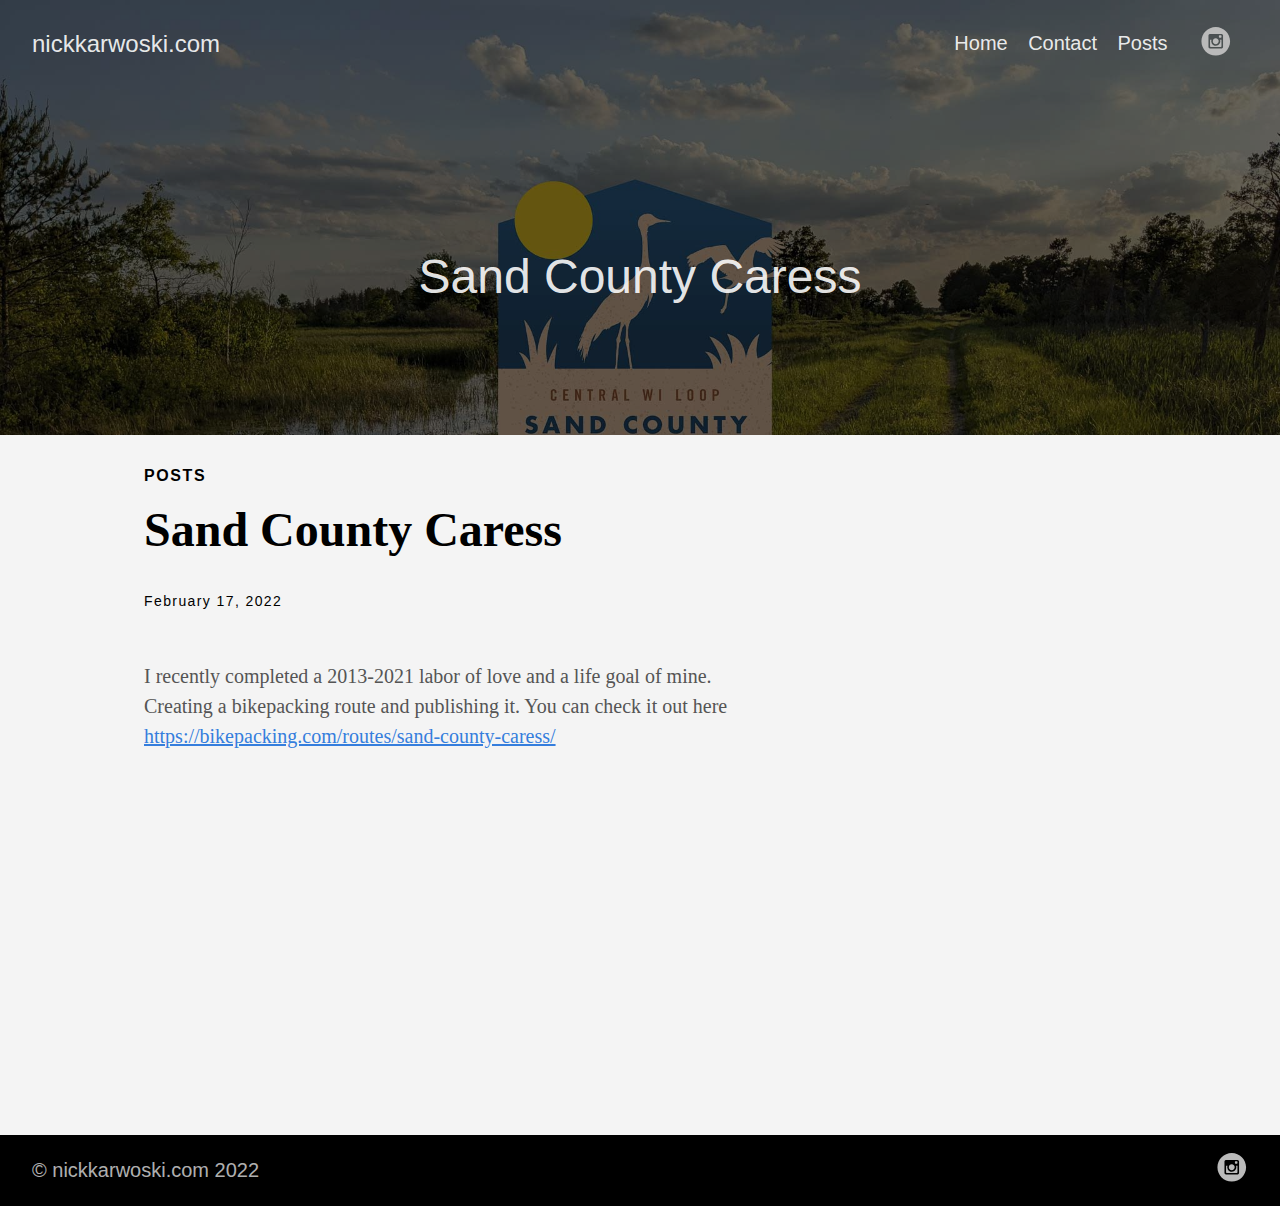
<file: posts/sand-county-caress/index.html>
<!DOCTYPE html>
<html lang="en-us">
  <head>
    <meta charset="utf-8">
    <meta http-equiv="X-UA-Compatible" content="IE=edge,chrome=1">
    
    <title>Sand County Caress | nickkarwoski.com</title>
    <meta name="viewport" content="width=device-width,minimum-scale=1">
    <meta name="description" content="I recently completed a 2013-2021 labor of love and a life goal of mine. Creating a bikepacking route and publishing it. You can check it out here https://bikepacking.com/routes/sand-county-caress/">
    <meta name="generator" content="Hugo 0.92.2" />
    
    
    
    
      <meta name="robots" content="noindex, nofollow">
    

    
<link rel="stylesheet" href="https://nick2585.github.io/ananke/css/main.min.css" >



    
    
    
      

    

    
    
    <meta property="og:title" content="Sand County Caress" />
<meta property="og:description" content="I recently completed a 2013-2021 labor of love and a life goal of mine. Creating a bikepacking route and publishing it. You can check it out here https://bikepacking.com/routes/sand-county-caress/" />
<meta property="og:type" content="article" />
<meta property="og:url" content="https://nick2585.github.io/posts/sand-county-caress/" /><meta property="article:section" content="posts" />
<meta property="article:published_time" content="2022-02-17T20:02:46-06:00" />
<meta property="article:modified_time" content="2022-02-17T20:02:46-06:00" />

<meta itemprop="name" content="Sand County Caress">
<meta itemprop="description" content="I recently completed a 2013-2021 labor of love and a life goal of mine. Creating a bikepacking route and publishing it. You can check it out here https://bikepacking.com/routes/sand-county-caress/"><meta itemprop="datePublished" content="2022-02-17T20:02:46-06:00" />
<meta itemprop="dateModified" content="2022-02-17T20:02:46-06:00" />
<meta itemprop="wordCount" content="28">
<meta itemprop="keywords" content="" /><meta name="twitter:card" content="summary"/>
<meta name="twitter:title" content="Sand County Caress"/>
<meta name="twitter:description" content="I recently completed a 2013-2021 labor of love and a life goal of mine. Creating a bikepacking route and publishing it. You can check it out here https://bikepacking.com/routes/sand-county-caress/"/>

	
  </head>

  <body class="ma0 avenir bg-near-white">

    
   
  

  
  
  <header class="cover bg-top" style="background-image: url('https://nick2585.github.io/images/scc.jpg');">
    <div class="bg-black-60">
      <nav class="pv3 ph3 ph4-ns" role="navigation">
  <div class="flex-l justify-between items-center center">
    <a href="https://nick2585.github.io/" class="f3 fw2 hover-white no-underline white-90 dib">
      
        nickkarwoski.com
      
    </a>
    <div class="flex-l items-center">
      

      
        <ul class="pl0 mr3">
          
          <li class="list f5 f4-ns fw4 dib pr3">
            <a class="hover-white no-underline white-90" href="https://nick2585.github.io/" title="Home page">
              Home
            </a>
          </li>
          
          <li class="list f5 f4-ns fw4 dib pr3">
            <a class="hover-white no-underline white-90" href="https://nick2585.github.io/contact" title="Contact page">
              Contact
            </a>
          </li>
          
          <li class="list f5 f4-ns fw4 dib pr3">
            <a class="hover-white no-underline white-90" href="https://nick2585.github.io/posts/" title="Posts page">
              Posts
            </a>
          </li>
          
        </ul>
      
      
<div class="ananke-socials">
  
    <a href="https://www.instagram.com/bicycleexplorersclub/" target="_blank" class="instagram ananke-social-link link-transition stackoverflow link dib z-999 pt3 pt0-l mr1" title="Instagram link" rel="noopener" aria-label="follow on Instagram——Opens in a new window">
      
        <span class="icon"><svg style="enable-background:new 0 0 67 67;" version="1.1" viewBox="0 0 67 67"  xml:space="preserve" xmlns="http://www.w3.org/2000/svg" xmlns:xlink="http://www.w3.org/1999/xlink"><path d="M42.271,26.578v-0.006c0.502,0,1.005,0.01,1.508-0.002  c0.646-0.017,1.172-0.57,1.172-1.217c0-0.963,0-1.927,0-2.89c0-0.691-0.547-1.24-1.236-1.241c-0.961,0-1.922-0.001-2.883,0  c-0.688,0.001-1.236,0.552-1.236,1.243c-0.001,0.955-0.004,1.91,0.003,2.865c0.001,0.143,0.028,0.291,0.073,0.426  c0.173,0.508,0.639,0.82,1.209,0.823C41.344,26.579,41.808,26.578,42.271,26.578z M33,27.817c-3.384-0.002-6.135,2.721-6.182,6.089  c-0.049,3.46,2.72,6.201,6.04,6.272c3.454,0.074,6.248-2.686,6.321-6.043C39.254,30.675,36.462,27.815,33,27.817z M21.046,31.116  v0.082c0,4.515-0.001,9.03,0,13.545c0,0.649,0.562,1.208,1.212,1.208c7.16,0.001,14.319,0.001,21.479,0  c0.656,0,1.215-0.557,1.215-1.212c0.001-4.509,0-9.02,0-13.528v-0.094h-2.912c0.411,1.313,0.537,2.651,0.376,4.014  c-0.161,1.363-0.601,2.631-1.316,3.803s-1.644,2.145-2.779,2.918c-2.944,2.006-6.821,2.182-9.946,0.428  c-1.579-0.885-2.819-2.12-3.685-3.713c-1.289-2.373-1.495-4.865-0.739-7.451C22.983,31.116,22.021,31.116,21.046,31.116z   M45.205,49.255c0.159-0.026,0.318-0.049,0.475-0.083c1.246-0.265,2.264-1.304,2.508-2.557c0.025-0.137,0.045-0.273,0.067-0.409  V21.794c-0.021-0.133-0.04-0.268-0.065-0.401c-0.268-1.367-1.396-2.428-2.78-2.618c-0.058-0.007-0.113-0.02-0.17-0.03H20.761  c-0.147,0.027-0.296,0.047-0.441,0.08c-1.352,0.308-2.352,1.396-2.545,2.766c-0.008,0.057-0.02,0.114-0.029,0.171V46.24  c0.028,0.154,0.05,0.311,0.085,0.465c0.299,1.322,1.427,2.347,2.77,2.52c0.064,0.008,0.13,0.021,0.195,0.03H45.205z M33,64  C16.432,64,3,50.569,3,34S16.432,4,33,4s30,13.431,30,30S49.568,64,33,64z" style="fill-rule:evenodd;clip-rule:evenodd;"/></svg>
</span>
      
<span class="new-window"><svg  height="8px"  style="enable-background:new 0 0 1000 1000;" version="1.1" viewBox="0 0 1000 1000"  xml:space="preserve" xmlns="http://www.w3.org/2000/svg" xmlns:xlink="http://www.w3.org/1999/xlink" >
<path d="M598 128h298v298h-86v-152l-418 418-60-60 418-418h-152v-86zM810 810v-298h86v298c0 46-40 86-86 86h-596c-48 0-86-40-86-86v-596c0-46 38-86 86-86h298v86h-298v596h596z" style="fill-rule:evenodd;clip-rule:evenodd;"/>
</svg>
</span></a>
  
</div>
    </div>
  </div>
</nav>

      <div class="tc-l pv6 ph3 ph4-ns">
        
          <h1 class="f2 f1-l fw2 white-90 mb0 lh-title">Sand County Caress</h1>
          
        
      </div>
    </div>
  </header>



    <main class="pb7" role="main">
      
  
  <article class="flex-l flex-wrap justify-between mw8 center ph3">
    <header class="mt4 w-100">
      <aside class="instapaper_ignoref b helvetica tracked">
          
        POSTS
      </aside>
      










  <div id="sharing" class="mt3 ananke-socials">
    
  </div>


      <h1 class="f1 athelas mt3 mb1">Sand County Caress</h1>
      
      
      
      <time class="f6 mv4 dib tracked" datetime="2022-02-17T20:02:46-06:00">February 17, 2022</time>
      

      
      
    </header>
    <div class="nested-copy-line-height lh-copy serif f4 nested-links mid-gray pr4-l w-two-thirds-l"><p>I recently completed a 2013-2021 labor of love and a life goal of mine. Creating a bikepacking route and publishing it. You can check it out here <a href="https://bikepacking.com/routes/sand-county-caress/">https://bikepacking.com/routes/sand-county-caress/</a></p>
<ul class="pa0">
  
</ul>
<div class="mt6 instapaper_ignoref">
      
      
      </div>
    </div>

    <aside class="w-30-l mt6-l">




</aside>

  </article>

    </main>
    <footer class="bg-black bottom-0 w-100 pa3" role="contentinfo">
  <div class="flex justify-between">
  <a class="f4 fw4 hover-white no-underline white-70 dn dib-ns pv2 ph3" href="https://nick2585.github.io" >
    &copy;  nickkarwoski.com 2022 
  </a>
    <div>
<div class="ananke-socials">
  
    <a href="https://www.instagram.com/bicycleexplorersclub/" target="_blank" class="instagram ananke-social-link link-transition stackoverflow link dib z-999 pt3 pt0-l mr1" title="Instagram link" rel="noopener" aria-label="follow on Instagram——Opens in a new window">
      
        <span class="icon"><svg style="enable-background:new 0 0 67 67;" version="1.1" viewBox="0 0 67 67"  xml:space="preserve" xmlns="http://www.w3.org/2000/svg" xmlns:xlink="http://www.w3.org/1999/xlink"><path d="M42.271,26.578v-0.006c0.502,0,1.005,0.01,1.508-0.002  c0.646-0.017,1.172-0.57,1.172-1.217c0-0.963,0-1.927,0-2.89c0-0.691-0.547-1.24-1.236-1.241c-0.961,0-1.922-0.001-2.883,0  c-0.688,0.001-1.236,0.552-1.236,1.243c-0.001,0.955-0.004,1.91,0.003,2.865c0.001,0.143,0.028,0.291,0.073,0.426  c0.173,0.508,0.639,0.82,1.209,0.823C41.344,26.579,41.808,26.578,42.271,26.578z M33,27.817c-3.384-0.002-6.135,2.721-6.182,6.089  c-0.049,3.46,2.72,6.201,6.04,6.272c3.454,0.074,6.248-2.686,6.321-6.043C39.254,30.675,36.462,27.815,33,27.817z M21.046,31.116  v0.082c0,4.515-0.001,9.03,0,13.545c0,0.649,0.562,1.208,1.212,1.208c7.16,0.001,14.319,0.001,21.479,0  c0.656,0,1.215-0.557,1.215-1.212c0.001-4.509,0-9.02,0-13.528v-0.094h-2.912c0.411,1.313,0.537,2.651,0.376,4.014  c-0.161,1.363-0.601,2.631-1.316,3.803s-1.644,2.145-2.779,2.918c-2.944,2.006-6.821,2.182-9.946,0.428  c-1.579-0.885-2.819-2.12-3.685-3.713c-1.289-2.373-1.495-4.865-0.739-7.451C22.983,31.116,22.021,31.116,21.046,31.116z   M45.205,49.255c0.159-0.026,0.318-0.049,0.475-0.083c1.246-0.265,2.264-1.304,2.508-2.557c0.025-0.137,0.045-0.273,0.067-0.409  V21.794c-0.021-0.133-0.04-0.268-0.065-0.401c-0.268-1.367-1.396-2.428-2.78-2.618c-0.058-0.007-0.113-0.02-0.17-0.03H20.761  c-0.147,0.027-0.296,0.047-0.441,0.08c-1.352,0.308-2.352,1.396-2.545,2.766c-0.008,0.057-0.02,0.114-0.029,0.171V46.24  c0.028,0.154,0.05,0.311,0.085,0.465c0.299,1.322,1.427,2.347,2.77,2.52c0.064,0.008,0.13,0.021,0.195,0.03H45.205z M33,64  C16.432,64,3,50.569,3,34S16.432,4,33,4s30,13.431,30,30S49.568,64,33,64z" style="fill-rule:evenodd;clip-rule:evenodd;"/></svg>
</span>
      
<span class="new-window"><svg  height="8px"  style="enable-background:new 0 0 1000 1000;" version="1.1" viewBox="0 0 1000 1000"  xml:space="preserve" xmlns="http://www.w3.org/2000/svg" xmlns:xlink="http://www.w3.org/1999/xlink" >
<path d="M598 128h298v298h-86v-152l-418 418-60-60 418-418h-152v-86zM810 810v-298h86v298c0 46-40 86-86 86h-596c-48 0-86-40-86-86v-596c0-46 38-86 86-86h298v86h-298v596h596z" style="fill-rule:evenodd;clip-rule:evenodd;"/>
</svg>
</span></a>
  
</div></div>
  </div>
</footer>

  </body>
</html>
</file>
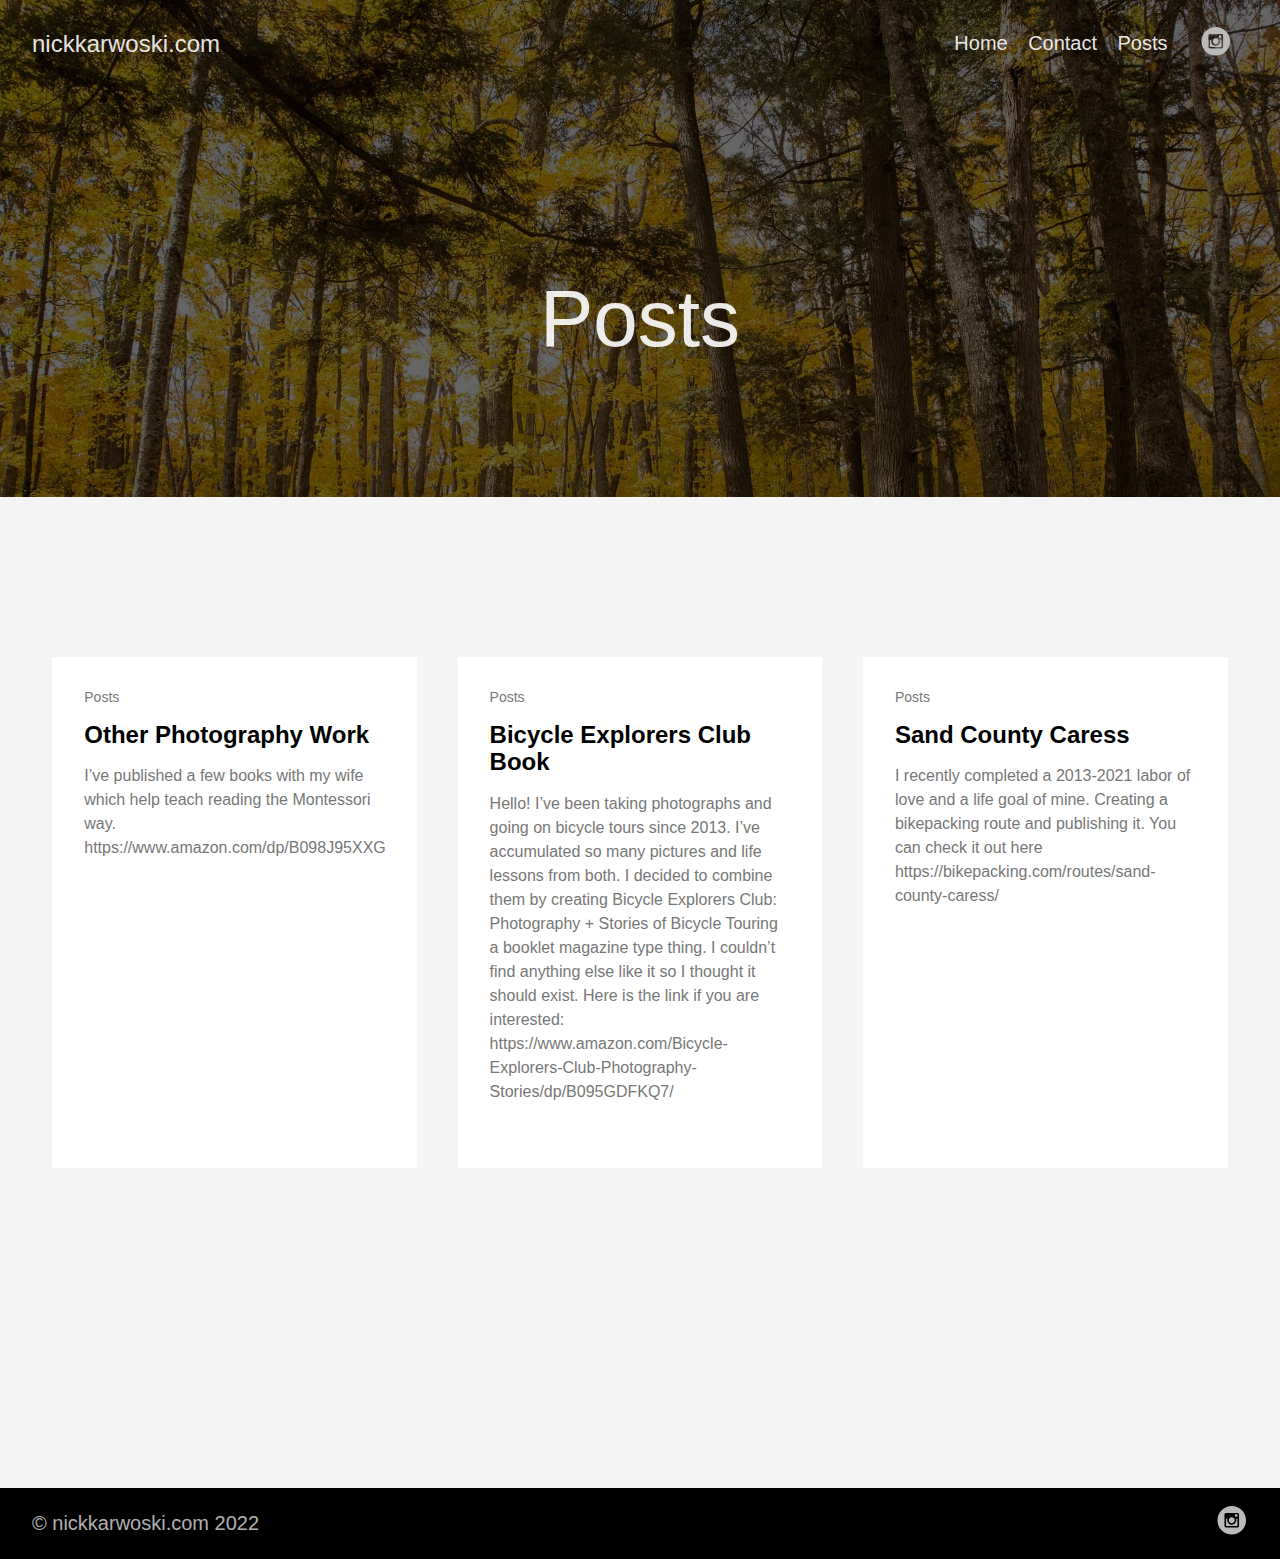
<file: posts/page/1/index.html>
<!DOCTYPE html><html><head><title>https://nick2585.github.io/posts/</title><link rel="canonical" href="https://nick2585.github.io/posts/"/><meta name="robots" content="noindex"><meta charset="utf-8" /><meta http-equiv="refresh" content="0; url=https://nick2585.github.io/posts/" /></head></html>
</file>
